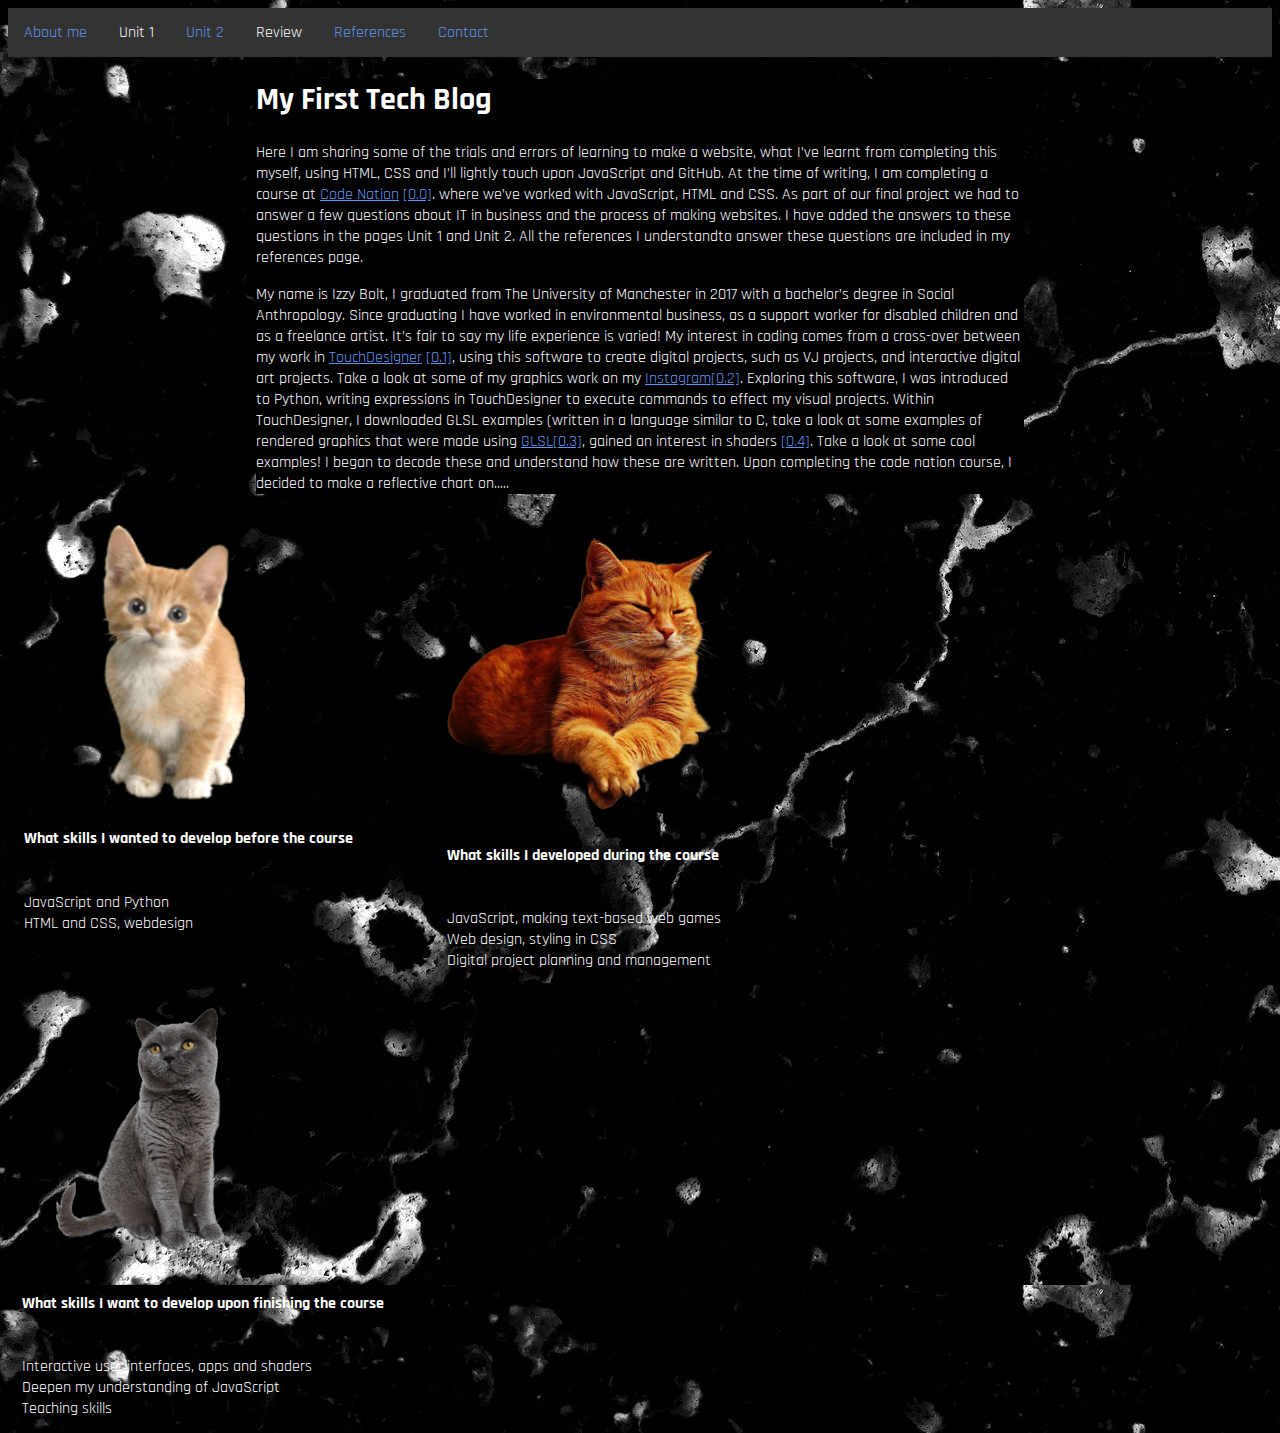
<file: index.html>
<!DOCTYPE html>
<html lang="en">
<head>
    <meta charset="UTF-8">
    <meta name="viewport" content="width=device-width, initial-scale=1.0">
    <title>My First Tech Blog</title> 
    <link rel ="stylesheet" href="izzyBlog.css">
    <link href="https://fonts.googleapis.com/css2?family=Rajdhani:wght@500&display=swap" rel="stylesheet">
</head>
<body>
    <!-- navigation -->
    <div class="navbar">
      <a href="index.html">About me</a>
      
      
      <div class="dropdown">
        <button class="dropbtn">Unit 1 
          <i class="fa fa-caret-down"></i>
        </button>
        <div class="dropdown-content">
          <a href="unit1outcome11.html">Outcome 1.1</a>
          <a href="unit1outcome12.html">Outcome 1.2</a>
          <a href="unit1outcome13.html">Outcome 1.3</a>
          <a href="unit1outcome14.html">Outcome 1.4</a>
          <a href="unit1outcome15.html">Outcome 1.5</a>
          <a href="unit1outcome16.html">Outcome 1.6</a>
          <a href="unit1outcome17.html">Outcome 1.7</a>
          
        </div>
      </div> 
      <a href="unit2outcome1.html">Unit 2</a>

      <div class="dropdown">
        <button class="dropbtn">Review
          <i class="fa fa-caret-down"></i>
        </button>
        <div class="dropdown-content">
          <a href="unit1outcome2.html">Outcome 2</a>
          <a href="unit1outcome3.html">Outcome 3</a>
        </div>
      </div> 
      <a href="references.html">References</a>
      <a href="contact.html">Contact</a>
      
    </div>
  </div>
 </div>
<div>
<div>

      <div class="row">
        <div class="colum">

          <div class = mainText>

            <h1>My First Tech Blog</h1>
            <p>
            Here I am sharing some of the trials and errors of learning to make a website,
          
             what I’ve learnt from completing this myself, using HTML, CSS and
             
             I’ll lightly touch upon JavaScript and GitHub.
             
             At the time of writing, I am completing a course at <a href="https://wearecodenation.com/"target="_blank">Code Nation</a>
              <a href="references.html"target="_blank">[0.0]</a>.
            
             where we’ve worked with JavaScript, HTML and CSS. As part of our final project we had
             to answer a few questions about IT in business and the process of making websites. I have added
             the answers to these questions in the pages Unit 1 and Unit 2. All the references I understandto answer
             these questions are included in my references page.
             </p>
        
        
             <p>
                My name is Izzy Bolt, I graduated from The University of Manchester in 2017 with a bachelor’s degree in Social Anthropology. 
              
                Since graduating I have worked in environmental business, as a support worker for disabled children and as a freelance artist. 
              
                It’s fair to say my life experience is varied! 
              
                My interest in coding comes from a cross-over between my work in 
                <a href="https://derivative.ca/"target="_blank">TouchDesigner</a> <a href="references.html"target="_blank">[0.1]</a>, using this software to create digital projects,
               
                such as VJ projects, and interactive digital art projects.
              
                Take a look at some of my graphics work on my <a href="https://www.instagram.com/boltizzy/"target="_blank">Instagram</a><a href="references.html"target="_blank">[0.2]</a>.
               
                Exploring this software, I was introduced to Python, writing expressions in TouchDesigner to execute commands to effect my visual projects. 
              
                Within TouchDesigner, I downloaded GLSL examples (written in a language similar to C, take a look at some examples of 
              
                rendered graphics that were made using <a href="http://glslsandbox.com/e#63830.0"target="_blank">GLSL</a><a href="references.html"target="_blank">[0.3]</a>, 
              
                gained an interest in shaders <a href="https://www.shadertoy.com/"target="_blank"> <a href="references.html"target="_blank">[0.4]</a>. Take a look at some cool examples</a>! I began to decode these and understand how these are written. 
              
                Upon completing the code nation course, I decided to make a reflective chart on.....
               
             </p>



        </div>
      </div>
      <div class="row">
        <!-- <img src="IMG_5930.JPG" alt="Me in Forest" style="width:50%"> -->
        <div class="column">
          <img src="kitten.png" alt="Cats" style="width:70%"><br><h4>What skills I wanted to develop before the course</h4>
          <br>JavaScript and Python
          <br>HTML and CSS, webdesign
        
        </div>
        </div>
        <!-- <img src="IMG_5930.JPG" alt="Me in Forest" style="width:50%"> -->
        <div class="column">
          <img src="gingerCat.png" alt="Cats" style="width:70%"><br><h4>What skills I developed during the course</h4>
          <br>JavaScript, making text-based web games
          <br>Web design, styling in CSS
          <br>Digital project planning and management
        </div>
        </div>
        <!-- <img src="IMG_5930.JPG" alt="Me in Forest" style="width:50%"> -->
        <div class="column">
          <img src="greyCat.png" alt="Cats" style="width:60%"><br><h4>What skills I want to develop upon finishing the course</h4>
          <br>Interactive user interfaces, apps and shaders
          <br>Deepen my understanding of JavaScript
          <br>Teaching skills
        </div>
        </div>
        <!-- <div class="centered">Centered</div> -->
        </div>
<!-- you can add comments like this!!!--> 
    
</body>
</html>
</file>
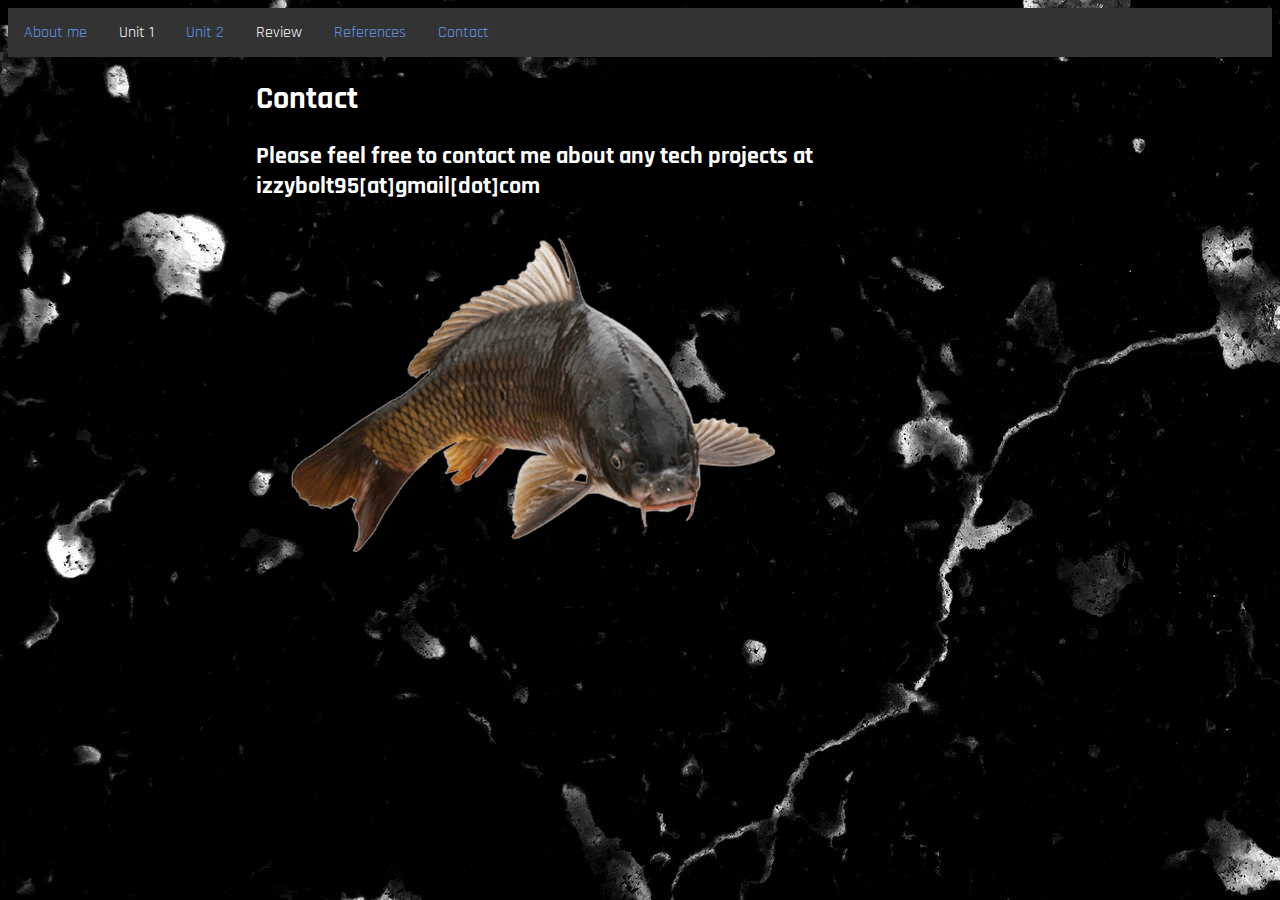
<file: contact.html>
<!DOCTYPE html>
<html lang="en">
<head>
    <meta charset="UTF-8">
    <meta name="viewport" content="width=device-width, initial-scale=1.0">
    <title>Contact</title>
    <link rel ="stylesheet" href="contact.css">
    <link href="https://fonts.googleapis.com/css2?family=Rajdhani:wght@500&display=swap" rel="stylesheet">
</head>
<body>
    <!-- navigation -->
    <div class="navbar">
      <a href="index.html">About me</a>
      
      
      <div class="dropdown">
        <button class="dropbtn">Unit 1 
          <i class="fa fa-caret-down"></i>
        </button>
        <div class="dropdown-content">
          <a href="unit1outcome11.html">Outcome 1.1</a>
          <a href="unit1outcome12.html">Outcome 1.2</a>
          <a href="unit1outcome13.html">Outcome 1.3</a>
          <a href="unit1outcome14.html">Outcome 1.4</a>
          <a href="unit1outcome15.html">Outcome 1.5</a>
          <a href="unit1outcome16.html">Outcome 1.6</a>
          <a href="unit1outcome17.html">Outcome 1.7</a>
          
        </div>
      </div> 
      <a href="unit2outcome1.html">Unit 2</a>

      <div class="dropdown">
        <button class="dropbtn">Review
          <i class="fa fa-caret-down"></i>
        </button>
        <div class="dropdown-content">
          <a href="unit1outcome2.html">Outcome 2</a>
          <a href="unit1outcome3.html">Outcome 3</a>
        </div>
      </div> 
      <a href="references.html">References</a>
      <a href="contact.html">Contact</a>
      
    </div>
  </div>
 </div>
      
      <div class= "contactText">
        <h1>Contact</h1>
        <p>
          <h2>Please feel free to contact me about any tech projects at izzybolt95[at]gmail[dot]com </h2>
        </p>
      </div>
      <div class = "carp"</div>
        <img src="common-carp-fish.png" alt="Cats" style="width:70%">
</body>
</html>
</file>
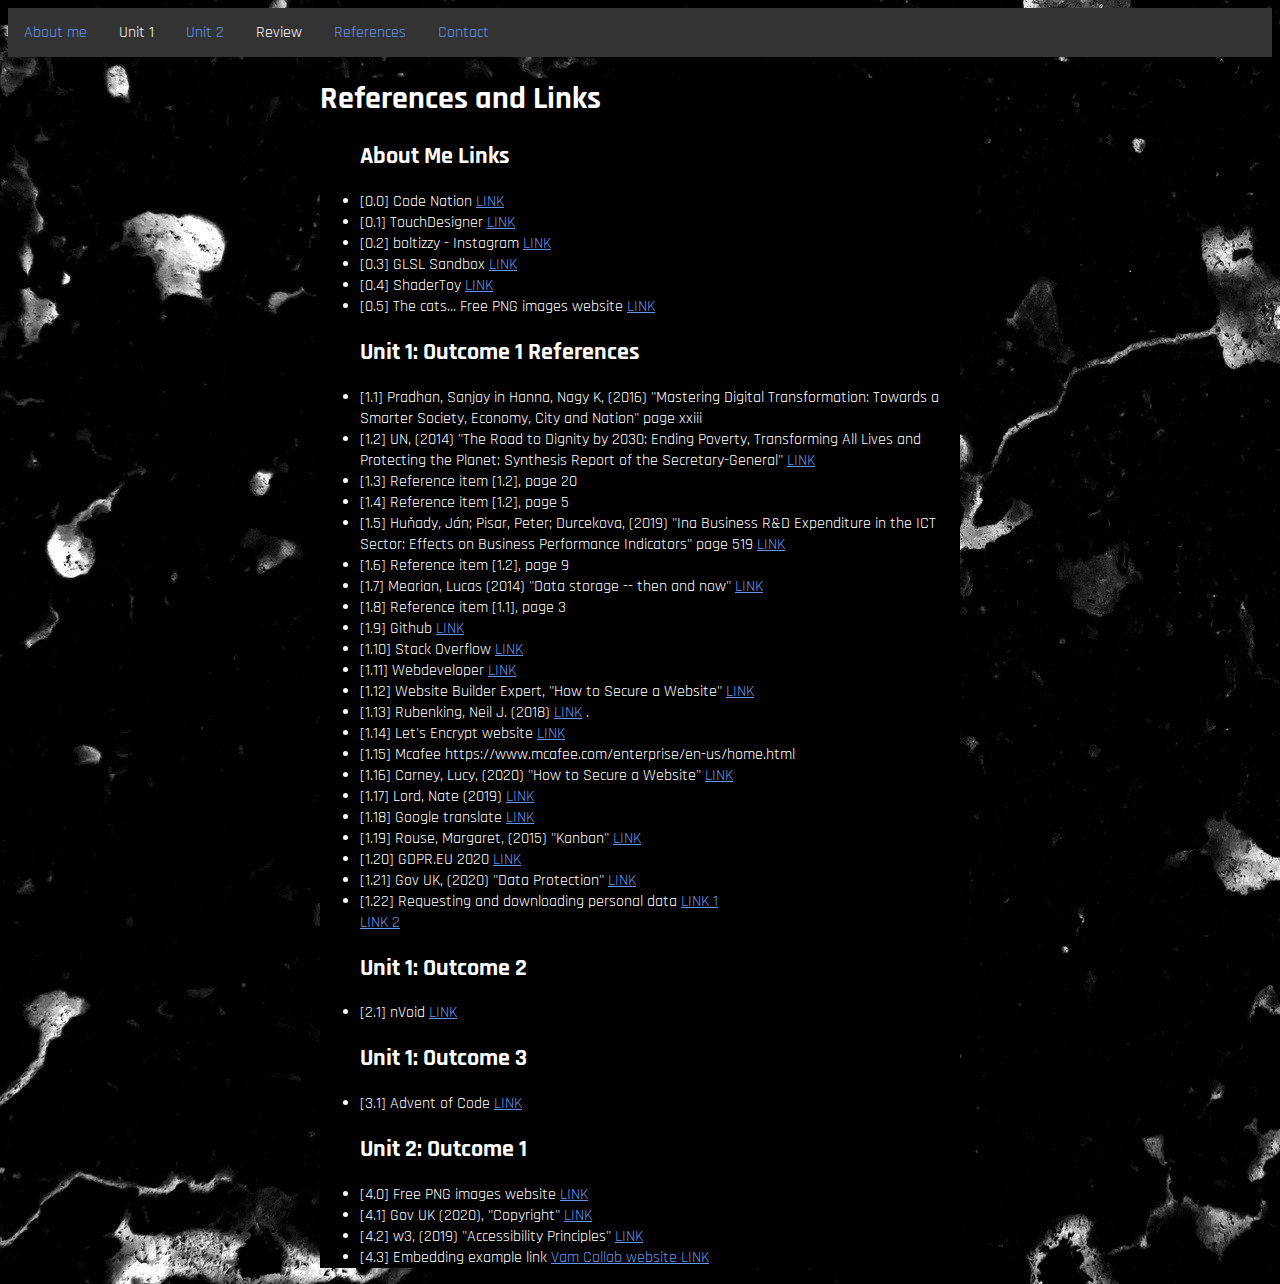
<file: references.html>
<!DOCTYPE html>
<html lang="en">
<head>
    <meta charset="UTF-8">
    <meta name="viewport" content="width=device-width, initial-scale=1.0">
    <title>References</title>
    <link rel ="stylesheet" href="reference.css">
    <link href="https://fonts.googleapis.com/css2?family=Rajdhani:wght@500&display=swap" rel="stylesheet">
</head>
<body>
    <!-- navigation -->
    <div class="navbar">
      <a href="index.html">About me</a>
      
      
      <div class="dropdown">
        <button class="dropbtn">Unit 1 
          <i class="fa fa-caret-down"></i>
        </button>
        <div class="dropdown-content">
          <a href="unit1outcome11.html">Outcome 1.1</a>
          <a href="unit1outcome12.html">Outcome 1.2</a>
          <a href="unit1outcome13.html">Outcome 1.3</a>
          <a href="unit1outcome14.html">Outcome 1.4</a>
          <a href="unit1outcome15.html">Outcome 1.5</a>
          <a href="unit1outcome16.html">Outcome 1.6</a>
          <a href="unit1outcome17.html">Outcome 1.7</a>
          
        </div>
      </div> 
      <a href="unit2outcome1.html">Unit 2</a>

      <div class="dropdown">
        <button class="dropbtn">Review
          <i class="fa fa-caret-down"></i>
        </button>
        <div class="dropdown-content">
          <a href="unit1outcome2.html">Outcome 2</a>
          <a href="unit1outcome3.html">Outcome 3</a>
        </div>
      </div> 
      <a href="references.html">References</a>
      <a href="contact.html">Contact</a>
      
    </div>
  </div>
 </div>
    <div class= "referenceText">
      <h1>References and Links</h1>
        <ul>
            <h2>About Me Links</h2>

                <li>[0.0] Code Nation <a href= "https://wearecodenation.com/">LINK</a></li>
                <li>[0.1] TouchDesigner <a href = "https://derivative.ca/">LINK</a></li>
                <li>[0.2] boltizzy - Instagram <a href ="https://www.instagram.com/boltizzy/">LINK</a></li></li>
                <li>[0.3] GLSL Sandbox <a href = "http://glslsandbox.com/e#63830.0">LINK</a></li>
                <li>[0.4] ShaderToy <a href = "https://www.shadertoy.com/">LINK</a></li>
                <li>[0.5] The cats... Free PNG images website <a href="http://freepngimages.com/">LINK</a> </li>
            

            <h2>Unit 1: Outcome 1 References</h2>
           <li>  [1.1] Pradhan, Sanjay in Hanna, Nagy K, (2016) "Mastering Digital Transformation: Towards a Smarter Society, Economy, City and Nation" page xxiii</li> 
           <li>[1.2] UN, (2014) "The Road to Dignity by 2030: Ending Poverty, Transforming All Lives and Protecting the Planet: Synthesis Report of the Secretary-General" 
               <a href="https://www.un.org/disabilities/documents/reports/SG_Synthesis_Report_Road_to_Dignity_by_2030.pdf" target="_blank">LINK</a></li>
            <li>[1.3] Reference item [1.2], page 20</li>
            <li>[1.4] Reference item [1.2], page 5</li>
            <li>[1.5] Huňady, Ján; Pisar, Peter; Durcekova, (2019) "Ina Business R&D Expenditure in the ICT Sector: Effects on Business Performance Indicators" page 519 <a href="https://www.econstor.eu/bitstream/10419/207714/1/58-ENT-2019-Hunady-et-al-519-530.pdf"target="_blank">LINK</a></li>
            <li>[1.6] Reference item [1.2], page 9</li>
            <li>[1.7] Mearian, Lucas (2014) "Data storage -- then and now" <a href="https://www.computerworld.com/article/2473980/data-storage-solutions-143723-storage-now-and-then.html#slide3)"target="_blank">LINK</a></li>
            <li>[1.8] Reference item [1.1], page 3</li>
            <li>[1.9] Github <a href="https://github.com">LINK</a></li>
            <li>[1.10] Stack Overflow <a href ="https://stackoverflow.com">LINK</a></li>
            <li>[1.11] Webdeveloper <a href ="https://www.webdeveloper.com">LINK</a></li>
            <li>[1.12] Website Builder Expert, "How to Secure a Website" <a href="https://www.websitebuilderexpert.com/building-websites/how-to-secure-a-website/">LINK</a></li>
            <li>[1.13] Rubenking, Neil J. (2018) <a href="https://uk.pcmag.com/antivirus/89795/the-best-malware-removal-and-protection-software-of-2019"target="_blank">LINK</a> . </li>
             <li>[1.14] Let's Encrypt website <a href= "https://letsencrypt.org/getting-started/">LINK</a></li>
            <li>[1.15] Mcafee  https://www.mcafee.com/enterprise/en-us/home.html </li>
             <li>[1.16] Carney, Lucy, (2020) "How to Secure a Website" <a href="https://www.websitebuilderexpert.com/building-websites/how-to-secure-a-website/"target="_blank">LINK</a></li>
            <li>[1.17] Lord, Nate (2019) <a href="https://digitalguardian.com/blog/what-data-encryption"target="_blank">LINK</a></li>  
             <li>[1.18] Google translate <a href="https://translate.google.com/?langpair=en%7Czh-TW#view=home&op=translate&sl=auto&tl=en&text=%E7%9C%8B%E6%9D%BF"target="_blank">LINK</a></li>
             <li>[1.19] Rouse, Margaret, (2015) "Kanban" <a href= "https://whatis.techtarget.com/definition/kanban"target="_blank">LINK</a></li>
            <li>[1.20] GDPR.EU 2020 <a href="https://gdpr.eu/what-is-gdpr/"target="_blank">LINK</a></li>
            <li>[1.21] Gov UK, (2020) "Data Protection" <a href="https://www.gov.uk/data-protection"target="_blank">LINK</a></li>
            <li>[1.22] Requesting and downloading personal data <a href="https://helpdeskgeek.com/how-to/how-to-download-your-personal-data-from-google/"target="_blank">LINK 1</a></li>  <a href="https://support.google.com/accounts/answer/3024190?hl=en"target="_blank">LINK 2</a>
            
            <h2>Unit 1: Outcome 2</h2>
          
            <li>[2.1] nVoid <a href="https://nvoid.com/"target="_blank">LINK</a></li>
          
            
            <h2>Unit 1: Outcome 3</h2>
       
           <li>[3.1] Advent of Code <a href="https://adventofcode.com/"target="_blank">LINK</a></li>
      
            <h2>Unit 2: Outcome 1</h2>
            <li>[4.0] Free PNG images website <a href="http://freepngimages.com/">LINK</a> </li>
            <li>[4.1] Gov UK (2020), "Copyright" <a href= https://www.gov.uk/copyright>LINK</a></li>
            <li>[4.2] w3, (2019) "Accessibility Principles" <a href= "https://www.w3.org/WAI/fundamentals/accessibility-principles/"target="_blank">LINK</a></li>
            <li>[4.3] Embedding example link <a href="https://www.vamcollab.com"tagert="_blank"> Vam Collab website LINK</a></li>
       </ul>
    
    </div>
</body>
</html>
</file>
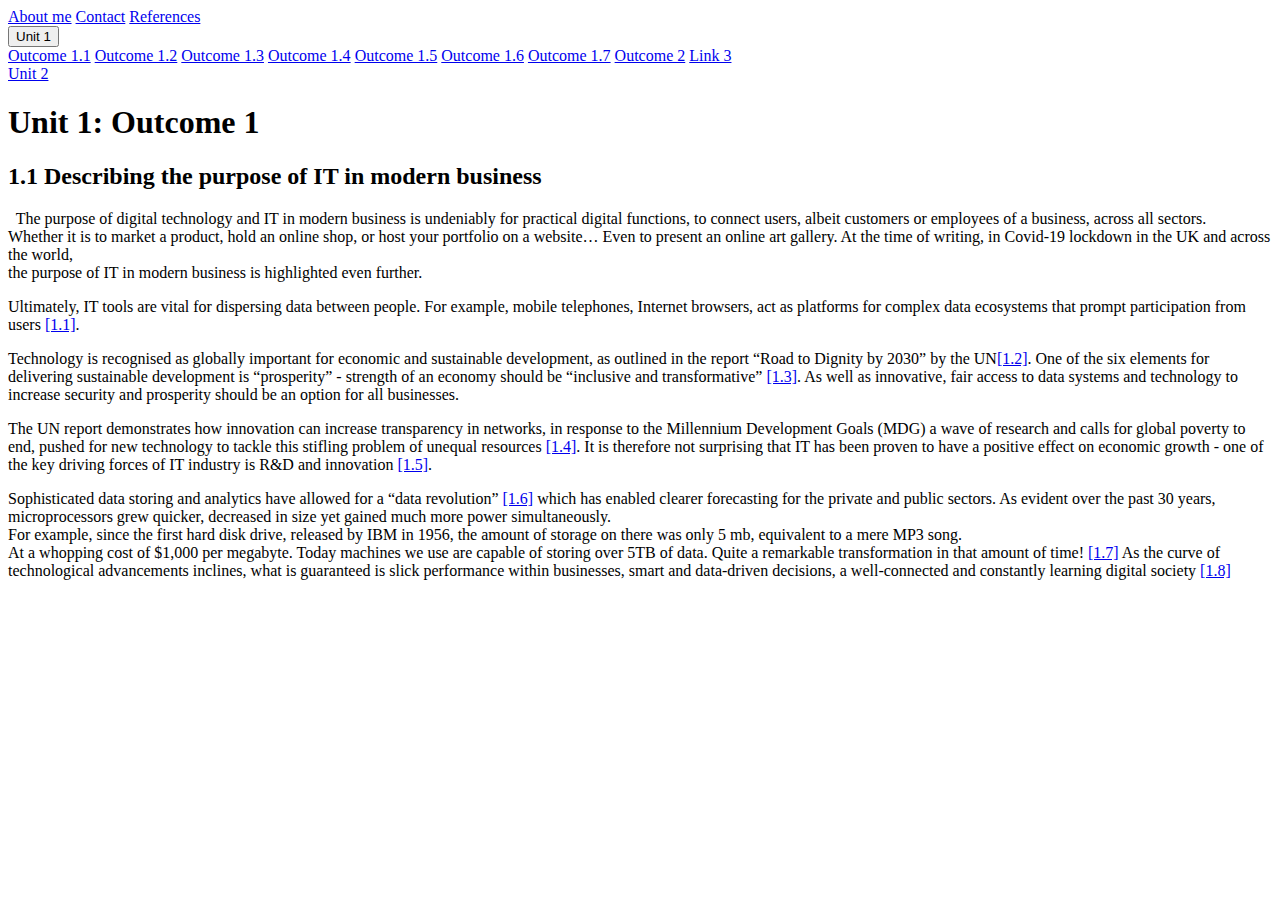
<file: unit1coutcome11.html>
<!DOCTYPE html>
<html lang="en">
<head>
    <meta charset="UTF-8">
    <meta name="viewport" content="width=device-width, initial-scale=1.0">
    <title>Document</title>
</head>
<body>
    <div class="navbar">
        <a href="izzyBlog.html">About me</a>
        <a href="contact.html">Contact</a>
        <a href="references.html">References</a>
        
        <div class="dropdown">
          <button class="dropbtn">Unit 1 
            <i class="fa fa-caret-down"></i>
          </button>
          <div class="dropdown-content">
            <a href="unit1outcome11.html">Outcome 1.1</a>
            <a href="unit1outcome12.html">Outcome 1.2</a>
            <a href="unit1outcome13.html">Outcome 1.3</a>
            <a href="unit1outcome14.html">Outcome 1.4</a>
            <a href="unit1outcome15.html">Outcome 1.5</a>
            <a href="unit1outcome16.html">Outcome 1.6</a>
            <a href="unit1outcome17.html">Outcome 1.7</a>
            <a href="unit1outcome2.html">Outcome 2</a>
            <a href="#">Link 3</a>
          </div>
        </div> 
        <a href="unit2outcome1.html">Unit 2</a>
      </div>
    </div>
    <div class="unit11Text">
    
   
        <h1>Unit 1: Outcome 1</h1> 
     
         <h2>1.1 Describing the purpose of IT in modern business</h2>
     
         <p>
              
 
             The purpose of digital technology and IT in modern business is undeniably for practical digital functions, to connect users, albeit customers or employees of a business, across all sectors. 
             <br>
             Whether it is to market a product, hold an online shop, or host your portfolio on a website… Even to present an online art gallery. At the time of writing, in Covid-19 lockdown in the UK and across the world, 
             <br>
             the purpose of IT in modern business is highlighted even further. 
         </p>
 
         <p>
             Ultimately, IT tools are vital for dispersing data between people. For example, mobile telephones, Internet browsers, act as platforms for complex data ecosystems that prompt participation from users 
             <a href="references.html"target="_blank">[1.1]</a>.
         </P>    
             Technology is recognised as globally important for economic and sustainable development, as outlined in the report “Road to Dignity by 2030” by the UN<a href="references.html"target="_blank">[1.2]</a>. One of the six elements 
             for delivering sustainable development is “prosperity” - strength of an economy should be “inclusive and transformative” <a href="references.html"target="_blank">[1.3]</a>. As well as innovative, fair access to data systems and technology to 
             increase security and prosperity should be an option for all businesses.
         <p>
              The UN report demonstrates how innovation can increase transparency in networks, in response to the Millennium Development Goals (MDG) a wave of research and calls for global poverty to end, 
              pushed for new technology to tackle this stifling problem of unequal resources <a href="references.html"target="_blank">[1.4]</a>.
              It is therefore not surprising that IT has been proven to have a positive effect on economic growth - one of the key driving forces of IT industry is R&D and innovation <a href="references.html"target="_blank">[1.5]</a>.
              
         </p>  
             
         <p>
             Sophisticated data storing and analytics have allowed for a “data revolution” <a href="references.html"target="_blank">[1.6]</a> which has enabled clearer forecasting for the private and public sectors. As evident over the past 30 years, microprocessors grew quicker, decreased in size yet gained much more power simultaneously.  
             <br>
             For example, since the first hard disk drive, released by IBM in 1956, the amount of storage on there was only 5 mb, equivalent to a mere MP3 song. 
             <br>
             At a whopping cost of $1,000 per megabyte. Today machines we use are capable of storing over 5TB of data. Quite a remarkable transformation in that amount of time! <a href="references.html"target="_blank">[1.7]</a>
             
             As the curve of technological advancements inclines, what is guaranteed is slick performance within businesses, smart and data-driven decisions, a well-connected and constantly learning digital society <a href="references.html"target="_blank">[1.8]</a>
             
         </p>
        </div>
</body>
</html>
</file>
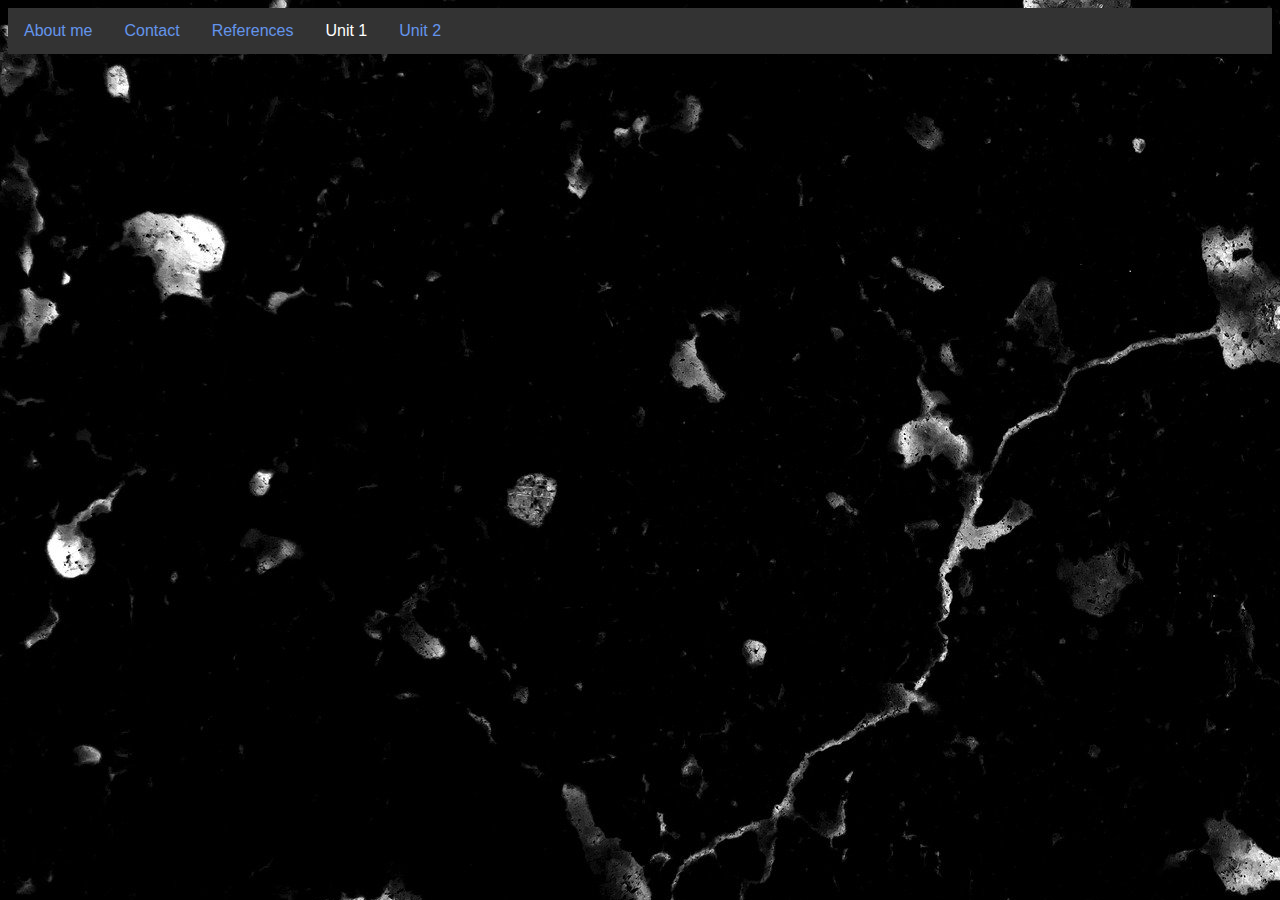
<file: unit1outcome1.html>
<!DOCTYPE html>
<html lang="en">
<head>
    <meta charset="UTF-8">
    <meta name="viewport" content="width=device-width, initial-scale=1.0">
    <title>Unit 1: Outcome 1</title>
    <link rel ="stylesheet" href="unit1outcome1.css">
    
    
</head>
<body>
    <div class="navbar">
        <a href="izzyBlog.html">About me</a>
        <a href="contact.html">Contact</a>
        <a href="references.html">References</a>
        
        <div class="dropdown">
          <button class="dropbtn">Unit 1 
            <i class="fa fa-caret-down"></i>
          </button>
          <div class="dropdown-content">
            <a href="unit1outcome11.html">Outcome 1.1</a>
            <a href="unit1outcome12.html">Outcome 1.2</a>
            <a href="unit1outcome13.html">Outcome 1.3</a>
            <a href="unit1outcome14.html">Outcome 1.4</a>
            <a href="unit1outcome15.html">Outcome 1.5</a>
            <a href="unit1outcome16.html">Outcome 1.6</a>
            <a href="unit1outcome17.html">Outcome 1.7</a>
            <a href="unit1outcome2.html">Outcome 2</a>
            <a href="#">Link 3</a>
          </div>
        </div> 
        <a href="unit2outcome1.html">Unit 2</a>
      </div>
    </div>
   
    
        
   
      
    
      
    
        </p>
   
       
    
   

</body>
</html>
</file>
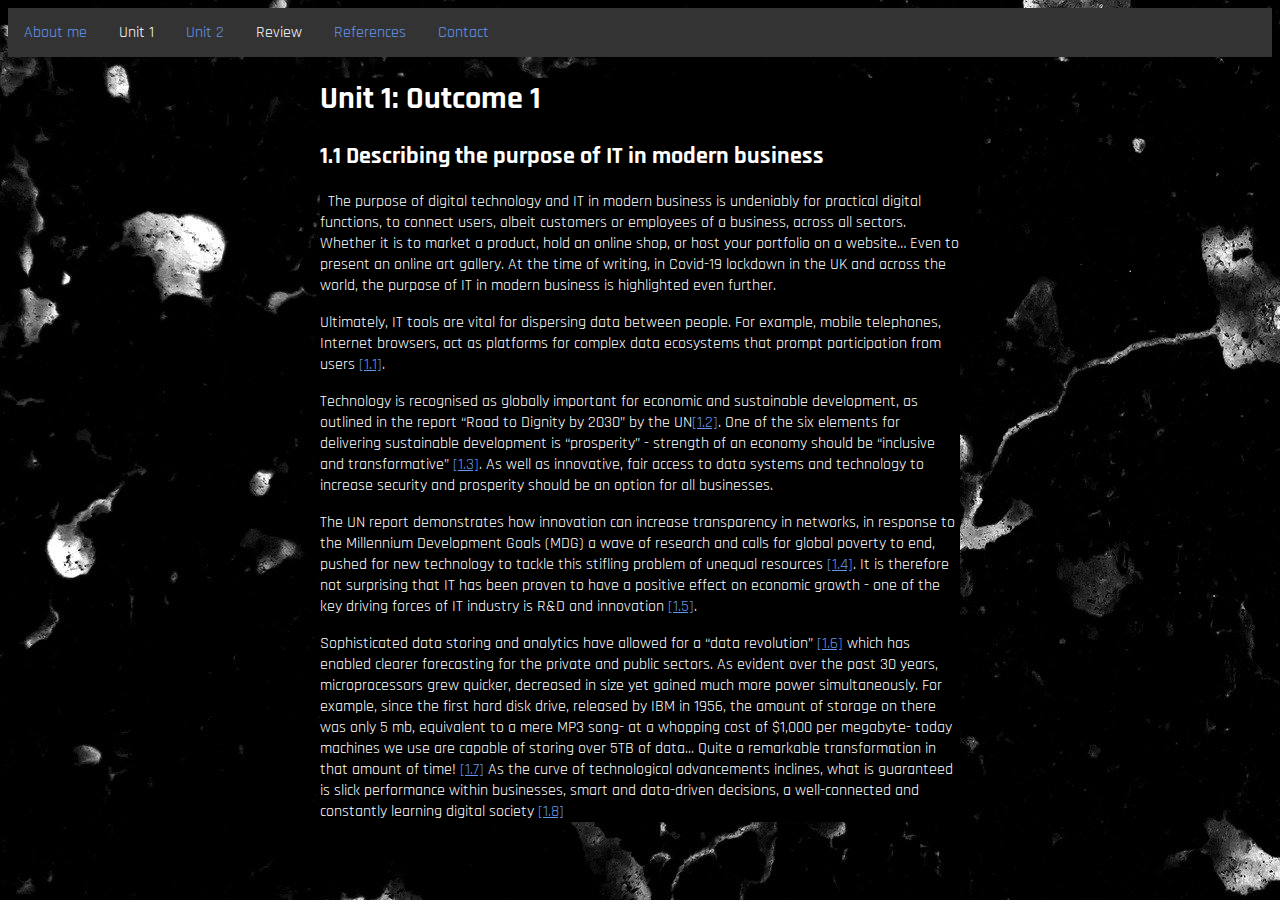
<file: unit1outcome11.html>
<!DOCTYPE html>
<html lang="en">
<head>
    <meta charset="UTF-8">
    <meta name="viewport" content="width=device-width, initial-scale=1.0">
    <title>Unit 1: Outcome 1.1</title>
    <link rel ="stylesheet" href="unit1outcome1.css">
    <link href="https://fonts.googleapis.com/css2?family=Rajdhani:wght@500&display=swap" rel="stylesheet">
</head>
<body>
    <!-- navigation -->
    <div class="navbar">
      <a href="index.html">About me</a>
      
      
      <div class="dropdown">
        <button class="dropbtn">Unit 1 
          <i class="fa fa-caret-down"></i>
        </button>
        <div class="dropdown-content">
          <a href="unit1outcome11.html">Outcome 1.1</a>
          <a href="unit1outcome12.html">Outcome 1.2</a>
          <a href="unit1outcome13.html">Outcome 1.3</a>
          <a href="unit1outcome14.html">Outcome 1.4</a>
          <a href="unit1outcome15.html">Outcome 1.5</a>
          <a href="unit1outcome16.html">Outcome 1.6</a>
          <a href="unit1outcome17.html">Outcome 1.7</a>
          
        </div>
      </div> 
      <a href="unit2outcome1.html">Unit 2</a>

      <div class="dropdown">
        <button class="dropbtn">Review
          <i class="fa fa-caret-down"></i>
        </button>
        <div class="dropdown-content">
          <a href="unit1outcome2.html">Outcome 2</a>
          <a href="unit1outcome3.html">Outcome 3</a>
        </div>
      </div> 
      <a href="references.html">References</a>
      <a href="contact.html">Contact</a>
      
    </div>
  </div>
 </div>
<div>
<div>
    <div class="unit11Text">
    
   
        <h1>Unit 1: Outcome 1</h1> 
     
         <h2>1.1 Describing the purpose of IT in modern business</h2>
     
         <p>
              
 
             The purpose of digital technology and IT in modern business is undeniably for practical digital functions, to connect users, albeit customers or employees of a business, across all sectors. 
             
             Whether it is to market a product, hold an online shop, or host your portfolio on a website… Even to present an online art gallery. At the time of writing, in Covid-19 lockdown in the UK and across the world, 
             
             the purpose of IT in modern business is highlighted even further. 
         </p>
 
         <p>
             Ultimately, IT tools are vital for dispersing data between people. For example, mobile telephones, Internet browsers, act as platforms for complex data ecosystems that prompt participation from users 
             <a href="references.html"target="_blank">[1.1]</a>.
         </P>    
             Technology is recognised as globally important for economic and sustainable development, as outlined in the report “Road to Dignity by 2030” by the UN<a href="references.html"target="_blank">[1.2]</a>. One of the six elements 
             for delivering sustainable development is “prosperity” - strength of an economy should be “inclusive and transformative” <a href="references.html"target="_blank">[1.3]</a>. As well as innovative, fair access to data systems and technology to 
             increase security and prosperity should be an option for all businesses.
         <p>
              The UN report demonstrates how innovation can increase transparency in networks, in response to the Millennium Development Goals (MDG) a wave of research and calls for global poverty to end, 
              pushed for new technology to tackle this stifling problem of unequal resources <a href="references.html"target="_blank">[1.4]</a>.
              It is therefore not surprising that IT has been proven to have a positive effect on economic growth - one of the key driving forces of IT industry is R&D and innovation <a href="references.html"target="_blank">[1.5]</a>.
              
         </p>  
             
         <p>
             Sophisticated data storing and analytics have allowed for a “data revolution” <a href="references.html"target="_blank">[1.6]</a> which has enabled clearer forecasting for the private and public sectors. As evident over the past 30 years, microprocessors grew quicker, decreased in size yet gained much more power simultaneously.  
            
             For example, since the first hard disk drive, released by IBM in 1956, the amount of storage on there was only 5 mb, equivalent to a mere MP3 song-
            
             at a whopping cost of $1,000 per megabyte- today machines we use are capable of storing over 5TB of data... Quite a remarkable transformation in that amount of time! <a href="references.html"target="_blank">[1.7]</a>
             
             As the curve of technological advancements inclines, what is guaranteed is slick performance within businesses, smart and data-driven decisions, a well-connected and constantly learning digital society <a href="references.html"target="_blank">[1.8]</a>
             
         </p>
        </div>
</body>
</html>
</file>
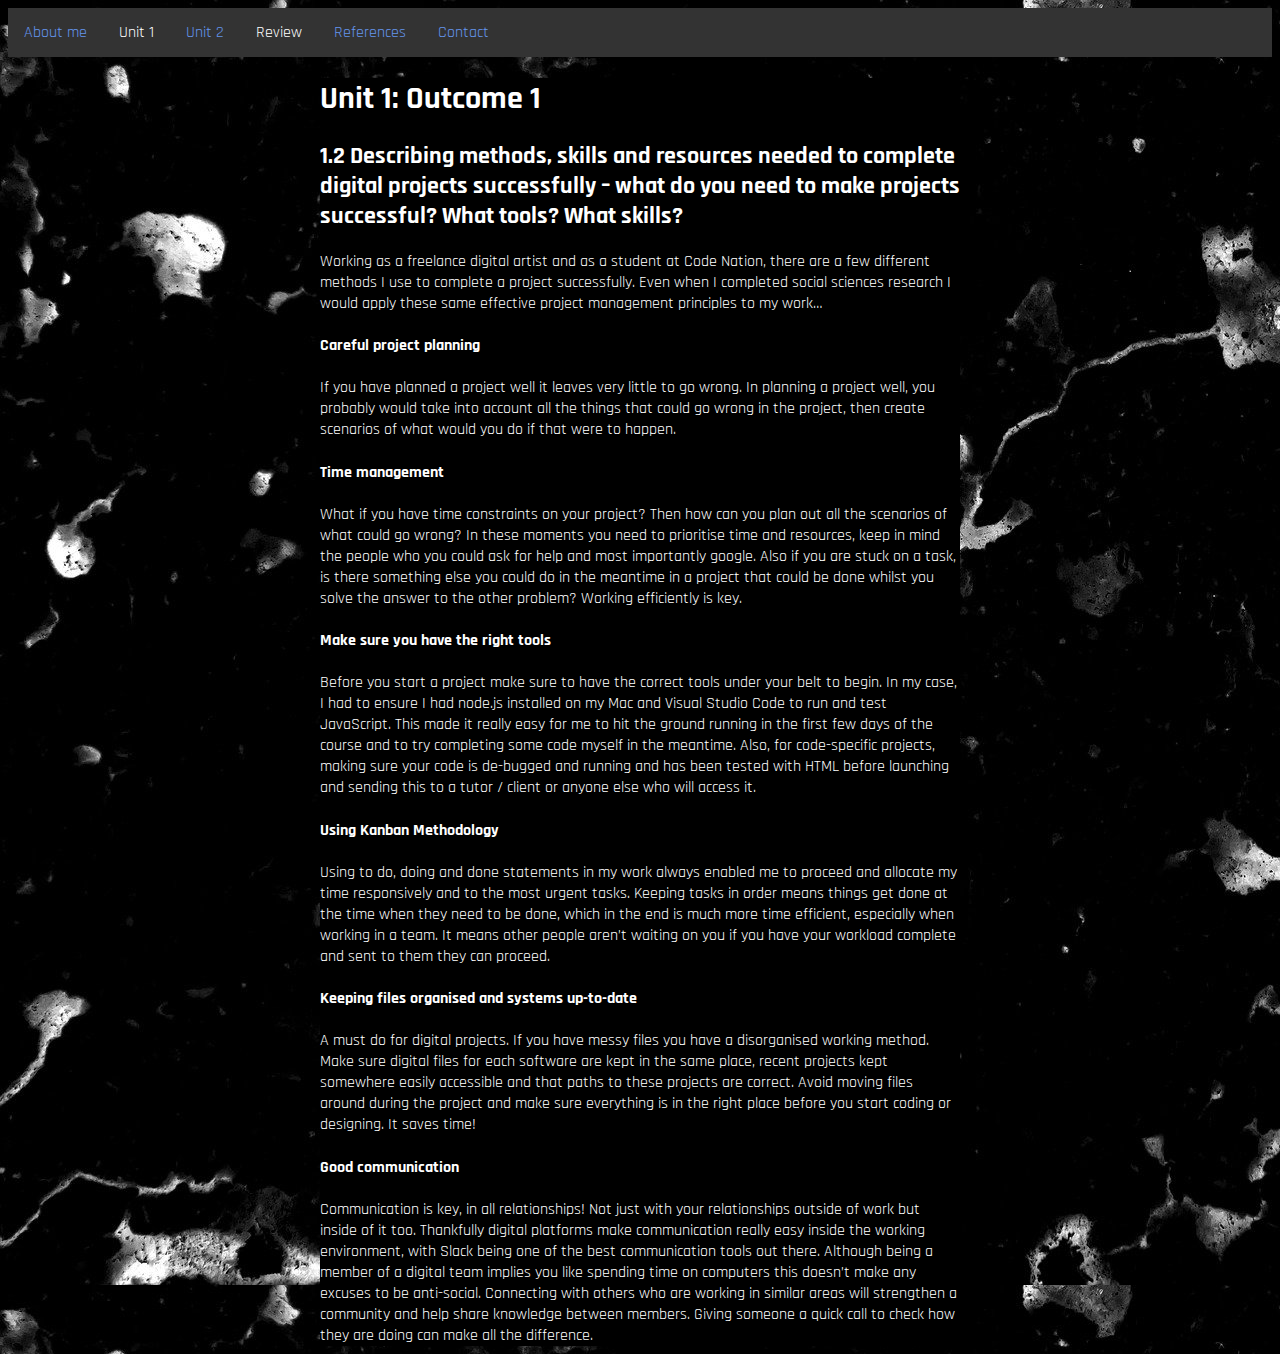
<file: unit1outcome12.html>
<!DOCTYPE html>
<html lang="en">
<head>
    <meta charset="UTF-8">
    <meta name="viewport" content="width=device-width, initial-scale=1.0">
    <title>Unit 1: Outcome 1</title>
    <link rel ="stylesheet" href="unit1outcome1.css">
    <link href="https://fonts.googleapis.com/css2?family=Rajdhani:wght@500&display=swap" rel="stylesheet">
    
    
</head>
<body>
    <!-- navigation -->
    <div class="navbar">
      <a href="index.html">About me</a>
      
      
      <div class="dropdown">
        <button class="dropbtn">Unit 1 
          <i class="fa fa-caret-down"></i>
        </button>
        <div class="dropdown-content">
          <a href="unit1outcome11.html">Outcome 1.1</a>
          <a href="unit1outcome12.html">Outcome 1.2</a>
          <a href="unit1outcome13.html">Outcome 1.3</a>
          <a href="unit1outcome14.html">Outcome 1.4</a>
          <a href="unit1outcome15.html">Outcome 1.5</a>
          <a href="unit1outcome16.html">Outcome 1.6</a>
          <a href="unit1outcome17.html">Outcome 1.7</a>
          
        </div>
      </div> 
      <a href="unit2outcome1.html">Unit 2</a>

      <div class="dropdown">
        <button class="dropbtn">Review
          <i class="fa fa-caret-down"></i>
        </button>
        <div class="dropdown-content">
          <a href="unit1outcome2.html">Outcome 2</a>
          <a href="unit1outcome3.html">Outcome 3</a>
        </div>
      </div> 
      <a href="references.html">References</a>
      <a href="contact.html">Contact</a>
      
    </div>
  </div>
 </div>
<div>
<div>
    <div class= "unit11Text">
      <h1>Unit 1: Outcome 1</h1> 
        <h2>1.2 Describing methods, skills and resources needed to complete digital projects successfully – what do you need to make projects successful? What tools? What skills? </h2>
        
        <p>
            Working as a freelance digital artist and as a student at Code Nation, 
        
            there are a few different methods I use to complete a project successfully. 
        
            Even when I completed social sciences research I would apply these same effective project management principles to my work…
            
            
                    <h4>Careful project planning </h4>
                    If you have planned a project well it leaves very little to go wrong. In planning a project well, 
                
                    you probably would take into account all the things that could go wrong in the project, 
                
                    then create scenarios of what would you do if that were to happen.
            
            
                   <h4>Time management</h4>
                    What if you have time constraints on your project? Then how can you plan out all the scenarios of what could go wrong? 
                    
                    In these moments you need to prioritise time and resources, keep in mind the people who you could ask for help and most importantly google. 
                    
                    Also if you are stuck on a task, is there something else you could do 
                
                    in the meantime in a project that could be done whilst you solve the answer to the other problem? Working efficiently is key.
            
            
                    <h4>Make sure you have the right tools</h4>
                    Before you start a project make sure to have the correct tools under your belt to begin. 
                
                    In my case, I had to ensure I had node.js installed on my Mac and Visual Studio Code to run and test JavaScript. 
                
                    This made it really easy for me to hit the ground running in the first few days of the course and to try completing some code myself in the meantime. 
                
                    Also, for code-specific projects, making sure your code is de-bugged and running and has been tested with HTML before 
                
                    launching and sending this to a tutor / client or anyone else who will access it. 
            
            
                    <h4>Using Kanban Methodology</h4>
                    Using to do, doing and done statements in my work always enabled me to proceed and allocate my time responsively and to the most urgent tasks. 
                
                    Keeping tasks in order means things get done at the time when they need to be done, which in the end is much more time efficient, 
                
                    especially when working in a team. It means other people aren’t waiting on you if you have your workload complete and sent to them they can proceed.
            
            
                    <h4>Keeping files organised and systems up-to-date</h4>
                    A must do for digital projects. If you have messy files you have a disorganised working method. 
                
                    Make sure digital files for each software are kept in the same place, recent projects kept somewhere easily accessible 
                
                    and that paths to these projects are correct. Avoid moving files around during the project and make sure everything is in the right place 
                
                    before you start coding or designing. It saves time!
            
            
                    <h4>Good communication</h4>
                    Communication is key, in all relationships! Not just with your relationships outside of work but inside of it too. 
                
                    Thankfully digital platforms make communication really easy inside the working environment, with Slack being one of the best communication tools out there.
                 
                    Although being a member of a digital team implies you like spending time on computers this doesn’t make any excuses to be anti-social. 
                
                    Connecting with others who are working in similar areas will strengthen a community and help share knowledge between members. 
                
                    Giving someone a quick call to check how they are doing can make all the difference. 
    </div>
    </body>
</file>
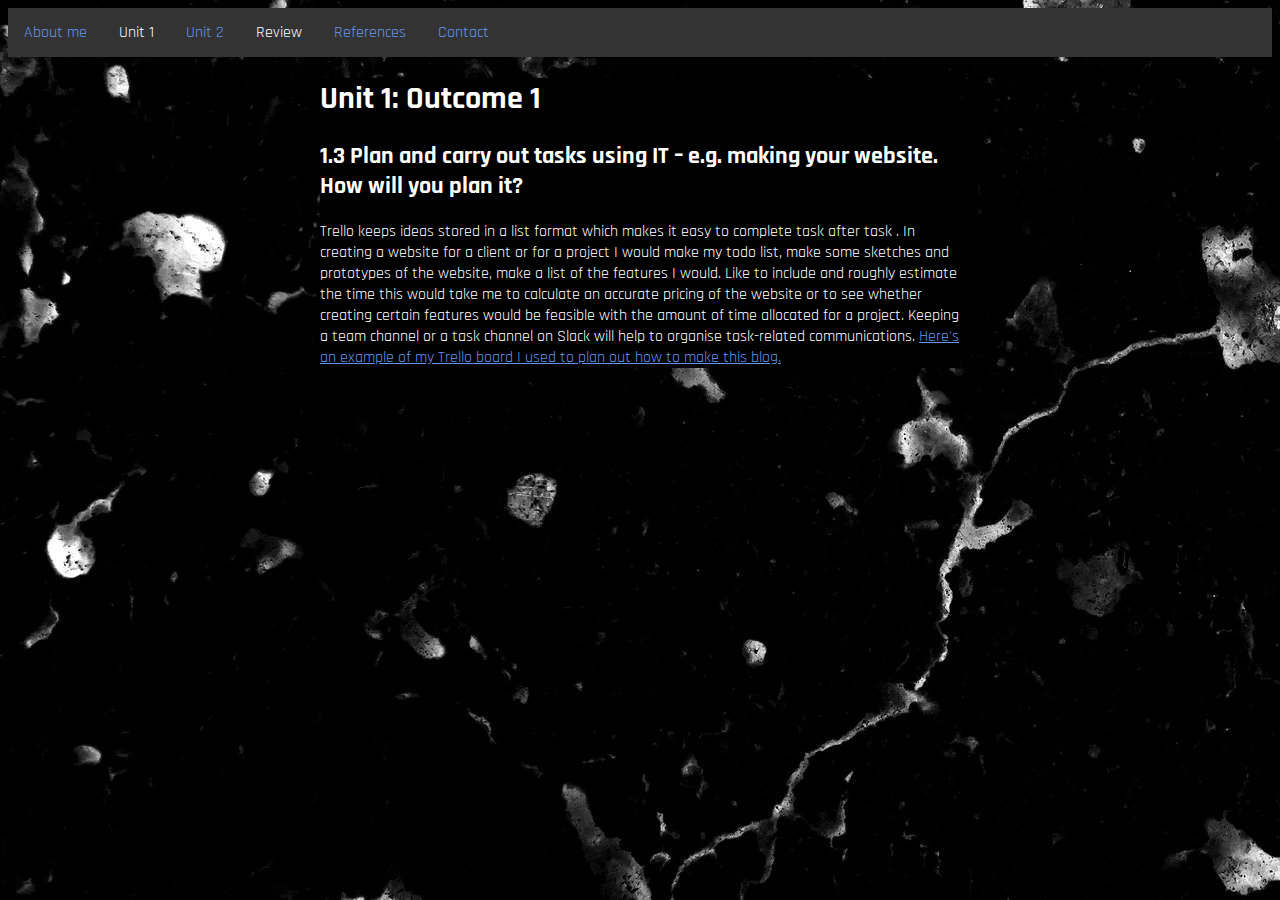
<file: unit1outcome13.html>
<!DOCTYPE html>
<html lang="en">
<head>
    <meta charset="UTF-8">
    <meta name="viewport" content="width=device-width, initial-scale=1.0">
    <title>Unit 1: Outcome 1</title>
    <link rel ="stylesheet" href="unit1outcome1.css">
    <link href="https://fonts.googleapis.com/css2?family=Rajdhani:wght@500&display=swap" rel="stylesheet">
    
    
</head>
<body>
    <!-- navigation -->
    <div class="navbar">
      <a href="index.html">About me</a>
      
      
      <div class="dropdown">
        <button class="dropbtn">Unit 1 
          <i class="fa fa-caret-down"></i>
        </button>
        <div class="dropdown-content">
          <a href="unit1outcome11.html">Outcome 1.1</a>
          <a href="unit1outcome12.html">Outcome 1.2</a>
          <a href="unit1outcome13.html">Outcome 1.3</a>
          <a href="unit1outcome14.html">Outcome 1.4</a>
          <a href="unit1outcome15.html">Outcome 1.5</a>
          <a href="unit1outcome16.html">Outcome 1.6</a>
          <a href="unit1outcome17.html">Outcome 1.7</a>
          
        </div>
      </div> 
      <a href="unit2outcome1.html">Unit 2</a>

      <div class="dropdown">
        <button class="dropbtn">Review
          <i class="fa fa-caret-down"></i>
        </button>
        <div class="dropdown-content">
          <a href="unit1outcome2.html">Outcome 2</a>
          <a href="unit1outcome3.html">Outcome 3</a>
        </div>
      </div> 
      <a href="references.html">References</a>
      <a href="contact.html">Contact</a>
      
    </div>
  </div>
 </div>
<div>
<div>
    <div class="unit11Text">
      <h1>Unit 1: Outcome 1</h1> 
        <h2>1.3 Plan and carry out tasks using IT – e.g. making your website. How will you plan it? </h2>
        <p>
            Trello keeps ideas stored in a list format which makes it easy to complete task after task . 
        
            In creating a website for a client or for a project I would make my todo list, 
        
            make some sketches and prototypes of the website, make a list of the features I would.
         
            Like to include and roughly estimate the time this would take me to calculate an accurate pricing of the website 
        
            or to see whether creating certain features would be feasible with the amount of time allocated for a project.
         
            Keeping a team channel or a task channel on Slack will help to organise task-related communications. 
        
            <a href="https://trello.com/b/rmk0w97v/website-project-code-nation"target="_blank">Here's an example of my Trello board I used to plan out how to make this blog.</a>
 
        </p>
    </div>
</body>
</file>
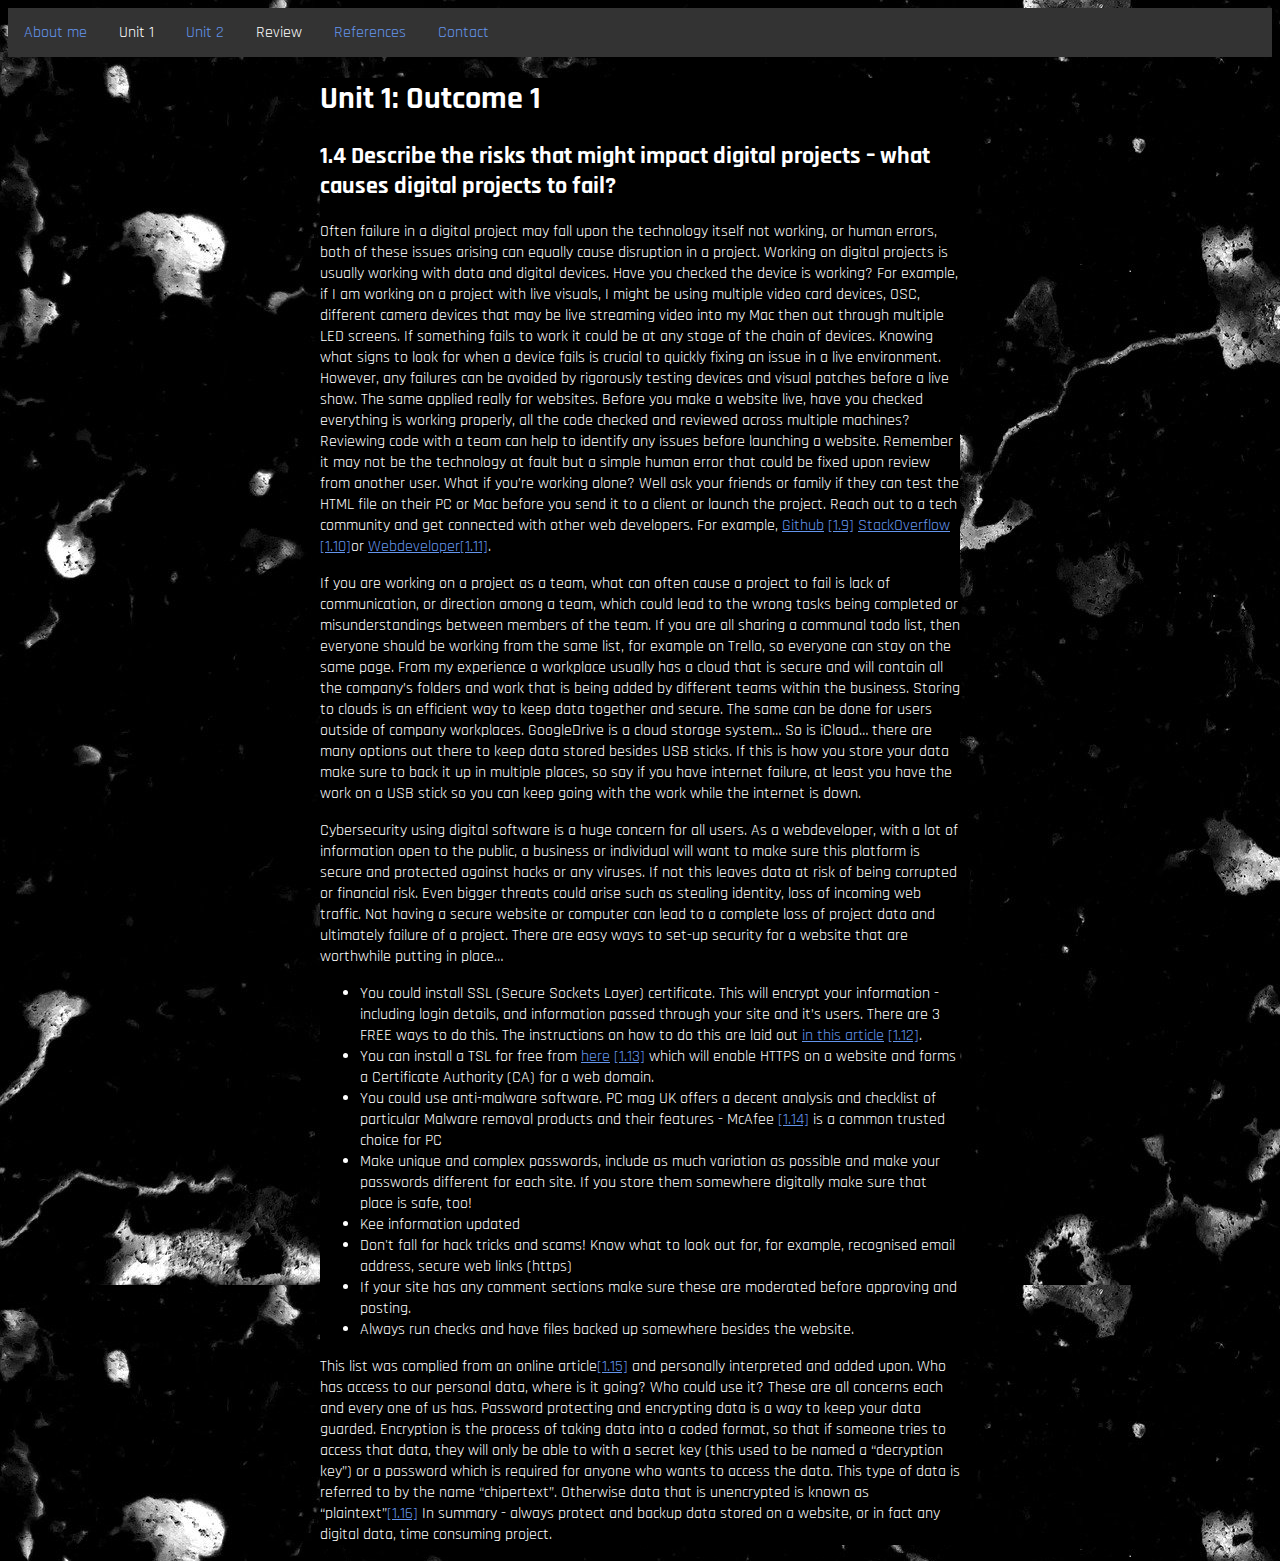
<file: unit1outcome14.html>
<!DOCTYPE html>
<html lang="en">
<head>
    <meta charset="UTF-8">
    <meta name="viewport" content="width=device-width, initial-scale=1.0">
    <title>Unit 1: Outcome 1</title>
    <link rel ="stylesheet" href="unit1outcome1.css">
    <link href="https://fonts.googleapis.com/css2?family=Rajdhani:wght@500&display=swap" rel="stylesheet">
    
    
</head>
<body>
    <!-- navigation -->
    <div class="navbar">
      <a href="index.html">About me</a>
      
      
      <div class="dropdown">
        <button class="dropbtn">Unit 1 
          <i class="fa fa-caret-down"></i>
        </button>
        <div class="dropdown-content">
          <a href="unit1outcome11.html">Outcome 1.1</a>
          <a href="unit1outcome12.html">Outcome 1.2</a>
          <a href="unit1outcome13.html">Outcome 1.3</a>
          <a href="unit1outcome14.html">Outcome 1.4</a>
          <a href="unit1outcome15.html">Outcome 1.5</a>
          <a href="unit1outcome16.html">Outcome 1.6</a>
          <a href="unit1outcome17.html">Outcome 1.7</a>
          
        </div>
      </div> 
      <a href="unit2outcome1.html">Unit 2</a>

      <div class="dropdown">
        <button class="dropbtn">Review
          <i class="fa fa-caret-down"></i>
        </button>
        <div class="dropdown-content">
          <a href="unit1outcome2.html">Outcome 2</a>
          <a href="unit1outcome3.html">Outcome 3</a>
        </div>
      </div> 
      <a href="references.html">References</a>
      <a href="contact.html">Contact</a>
      
    </div>
  </div>
 </div>
<div>

    <div class="unit11Text">
      <h1>Unit 1: Outcome 1</h1> 
        <h2>1.4 Describe the risks that might impact digital projects – what causes digital projects to fail?</h2> 
        <p>
            Often failure in a digital project may fall upon the technology itself not working, or human errors,
             
            both of these issues arising can equally cause disruption in a project. 
            
            
             Working on digital projects is usually working with data and digital devices. 
             
             Have you checked the device is working? 
             
             For example, if I am working on a project with live visuals, I might be using multiple video card devices, OSC, 
             
             different camera devices that may be live streaming video into my Mac then out through multiple LED screens. 
             
             If something fails to work it could be at any stage of the chain of devices. 
             
             Knowing what signs to look for when a device fails is crucial to quickly fixing an issue in a live environment. 
             
             However, any failures can be avoided by rigorously testing devices and visual patches before a live show. 
            
            
            The same applied really for websites. Before you make a website live, have you checked everything is working properly, 
            
            all the code checked and reviewed across multiple machines? 
            
            Reviewing code with a team can help to identify any issues before launching a website. 
            
            Remember it may not be the technology at fault but a simple human error that could be fixed upon review from another user. 
            
            

            What if you’re working alone? Well ask your friends or family if they can test the HTML file on their PC or Mac before you send it to a client
             
            or launch the project. Reach out to a tech community and get connected with other web developers. 
            
            For example, <a href="https://github.com/"target="_blank">Github</a> <a href="references"target="_blank">[1.9]</a>
            <a href="https://stackoverflow.com/"target="_blank">StackOverflow</a> <a href="references"target="_blank">[1.10]</a>or 
            <a href = "https://www.webdeveloper.com/"target="_blank">Webdeveloper</a><a href="references"target="_blank">[1.11]</a>.
            
            
        </p>
        <p>
            If you are working on a project as a team, what can often cause a project to fail is lack of communication, 
            
            or direction among a team, which could lead to the wrong tasks being completed or misunderstandings between members of the team. 
            
            If you are all sharing a communal todo list, then everyone should be working from the same list, for example on Trello, so everyone can stay on the same page. 
            
            
            From my experience a workplace usually has a cloud that is secure and will contain all the company’s folders and work 
            
            that is being added by different teams within the business. Storing to clouds is an efficient way to keep data together and secure. 
            
            The same can be done for users outside of company workplaces. GoogleDrive is a cloud storage system… So is iCloud… 
            
            there are many options out there to keep data stored besides USB sticks. 
            
            If this is how you store your data make sure to back it up in multiple places, so say if you have internet failure, 
            
            at least you have the work on a USB stick so you can keep going with the work while the internet is down. 

          </p>
          <p>
            
            Cybersecurity using digital software is a huge concern for all users. As a webdeveloper, with a lot of information open to the public,
            
             a business or individual will want to make sure this platform is secure and protected against hacks or any viruses. 
             
             If not this leaves data at risk of being corrupted or financial risk. 
             
             Even bigger threats could arise such as stealing identity, loss of incoming web traffic. 
             
             Not having a secure website or computer can lead to a complete loss of project data and ultimately failure of a project.
              
             There are easy ways to set-up security for a website that are worthwhile putting in place…
             
             
             <ul>
            <li>You could install SSL (Secure Sockets Layer) certificate. This will encrypt your information - including login details, 
                
                and information passed through your site and it’s users. There are 3 FREE ways to do this. The instructions on how to do this are laid
                 
                out <a href = "https://www.websitebuilderexpert.com/building-websites/how-to-secure-a-website/"target="_blank">in this article</a> <a href="references.html"target="_blank">[1.12]</a>.
            <li>You can install a TSL for free from <a href = "https://letsencrypt.org/getting-started/"target="_blank">here</a> <a href="references.html"target="_blank">[1.13]</a> which will enable HTTPS on a website
                
                 and forms a Certificate Authority (CA) for a web domain.
                 
            <li>You could use anti-malware software. PC mag UK offers a decent analysis and checklist of particular Malware removal
                 
                products and their features  - McAfee <a href= "references.html"target="_blank">[1.14]</a> is a common trusted choice for PC
            <li>Make unique and complex passwords, include as much variation as possible and make your passwords different for each site.
                
                If you store them somewhere digitally make sure that place is safe, too!
            </li>      
            <li>Kee information updated</li>
            <li>Don't fall for hack tricks and scams! Know what to look out for, for example, recognised email address, secure web links (https)</li>
            <li>If your site has any comment sections make sure these are moderated before approving and posting.</li>
            <li>Always run checks and have files backed up somewhere besides the website. </li>
            </ul>
            This list was complied from an online article<a href= "references.html"target="_blank">[1.15]</a> and personally interpreted and added upon. 

            Who has access to our personal data, where is it going? Who could use it? 
            
            These are all concerns each and every one of us has. Password protecting and encrypting data is a way to keep your data guarded.
            
             Encryption is the process of taking data into a coded format, so that if someone tries to access that data, 
             
             they will only be able to with a secret key (this used to be named a “decryption key”) or a password which is required for 
             
             anyone who wants to access the data. This type of data is referred to by the name “chipertext”. 
             
             Otherwise data that is unencrypted is known as “plaintext”<a href= "references.html"target="_blank">[1.16]</a>

            In summary - always protect and backup data stored on a website, or in fact any digital data, time consuming project.
            </p>
    
    </div>
    </body>
</file>
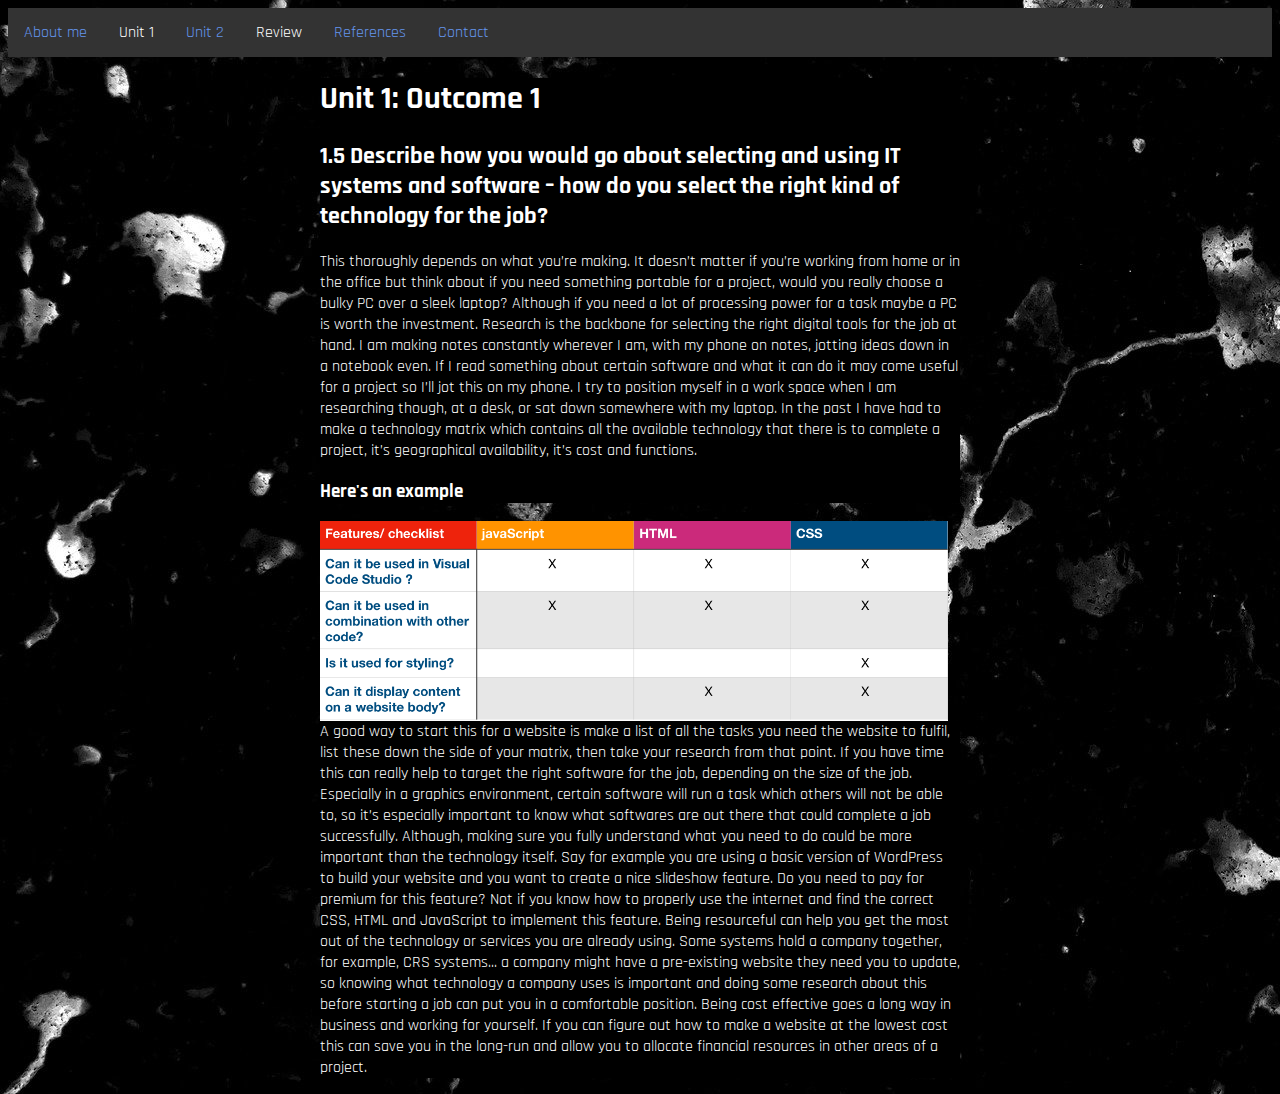
<file: unit1outcome15.html>
<!DOCTYPE html>
<html lang="en">
<head>
    <meta charset="UTF-8">
    <meta name="viewport" content="width=device-width, initial-scale=1.0">
    <title>Unit 1: Outcome 1</title>
    <link rel ="stylesheet" href="unit1outcome1.css">
    <link href="https://fonts.googleapis.com/css2?family=Rajdhani:wght@500&display=swap" rel="stylesheet">
    
    
</head>
<body>
    <!-- navigation -->
    <div class="navbar">
      <a href="index.html">About me</a>
      
      
      <div class="dropdown">
        <button class="dropbtn">Unit 1 
          <i class="fa fa-caret-down"></i>
        </button>
        <div class="dropdown-content">
          <a href="unit1outcome11.html">Outcome 1.1</a>
          <a href="unit1outcome12.html">Outcome 1.2</a>
          <a href="unit1outcome13.html">Outcome 1.3</a>
          <a href="unit1outcome14.html">Outcome 1.4</a>
          <a href="unit1outcome15.html">Outcome 1.5</a>
          <a href="unit1outcome16.html">Outcome 1.6</a>
          <a href="unit1outcome17.html">Outcome 1.7</a>
          
        </div>
      </div> 
      <a href="unit2outcome1.html">Unit 2</a>

      <div class="dropdown">
        <button class="dropbtn">Review
          <i class="fa fa-caret-down"></i>
        </button>
        <div class="dropdown-content">
          <a href="unit1outcome2.html">Outcome 2</a>
          <a href="unit1outcome3.html">Outcome 3</a>
        </div>
      </div> 
      <a href="references.html">References</a>
      <a href="contact.html">Contact</a>
      
    </div>
  </div>
 </div>
<div>
    <div class ="unit11Text">
      <h1>Unit 1: Outcome 1</h1> 
        <h2>1.5 Describe how you would go about selecting and using IT systems and software – how do you select the right kind of technology for the job? 
        </h2>
        <p>
            This thoroughly depends on what you’re making. 
            It doesn’t matter if you’re working from home or in the office but think about if you need something portable for a project,
             
            would you really choose a bulky PC over a sleek laptop? 
            
            Although if you need a lot of processing power for a task maybe a PC is worth the investment.
            
            

            Research is the backbone for selecting the right digital tools for the job at hand. 
            
            I am making notes constantly wherever I am, with my phone on notes, jotting ideas down in a notebook even.
            
             If I read something about certain software and what it can do it may come useful for a project so I’ll jot this on my phone.
              
             I try to position myself in a work space when I am researching though, at a desk, or sat down somewhere with my laptop. 
             
             
            
             In the past I have had to make a technology matrix which contains all the available technology that there is to complete a project, 
             
             it’s geographical availability, it’s cost and functions.
             
             <h3> Here's an example</h3>
            
        </div>
        
            <div class="imageCenter">
                <!-- <img src="exampleMatrix.png" style="width:100%"> -->
                <div class="image-container">
                  
                </div>
            </div>
          
            
            <!-- <img scr= "exampleMatrix.png" class="exampleMatrix" alt="example"></div> -->
            <!-- <img scr class ="exampleMatrix"> -->
       
        
       
        <!-- <img src class="exampleMatrix"> -->
        
        <div class= "unit11Text2">

             
             A good way to start this for a website is make a list of all the tasks you need the website to fulfil, 
             
             list these down the side of your matrix, then take your research from that point. 
             
             If you have time this can really help to target the right software for the job, depending on the size of the job.
            
            
            Especially in a graphics environment, certain software will run a task which others will not be able to,
             
            so it’s especially important to know what softwares are out there that could complete a job successfully. 
            
            Although, making sure you fully understand what you need to do could be more important than the technology itself. 
            
            Say for example you are using a basic version of WordPress to build your website and you want to create a nice slideshow feature. 
            
            Do you need to pay for premium for this feature? 
            
            Not if you know how to properly use the internet and find the correct CSS, HTML and JavaScript to implement this feature. 
            
            Being resourceful can help you get the most out of the technology or services you are already using. 
            
            
            Some systems hold a company together, for example, CRS systems...
            
            a company might have a pre-existing website they need you to update, 
            
            so knowing what technology a company uses is important and doing some research about 
            
            this before starting a job can put you in a comfortable position. 
            
            
            Being cost effective goes a long way in business and working for yourself. 
            
            If you can figure out how to make a website at the lowest cost this can save you 
            
            in the long-run and allow you to allocate financial resources in other areas of a project.   
        </p>
            </div>
    
</body>
</file>
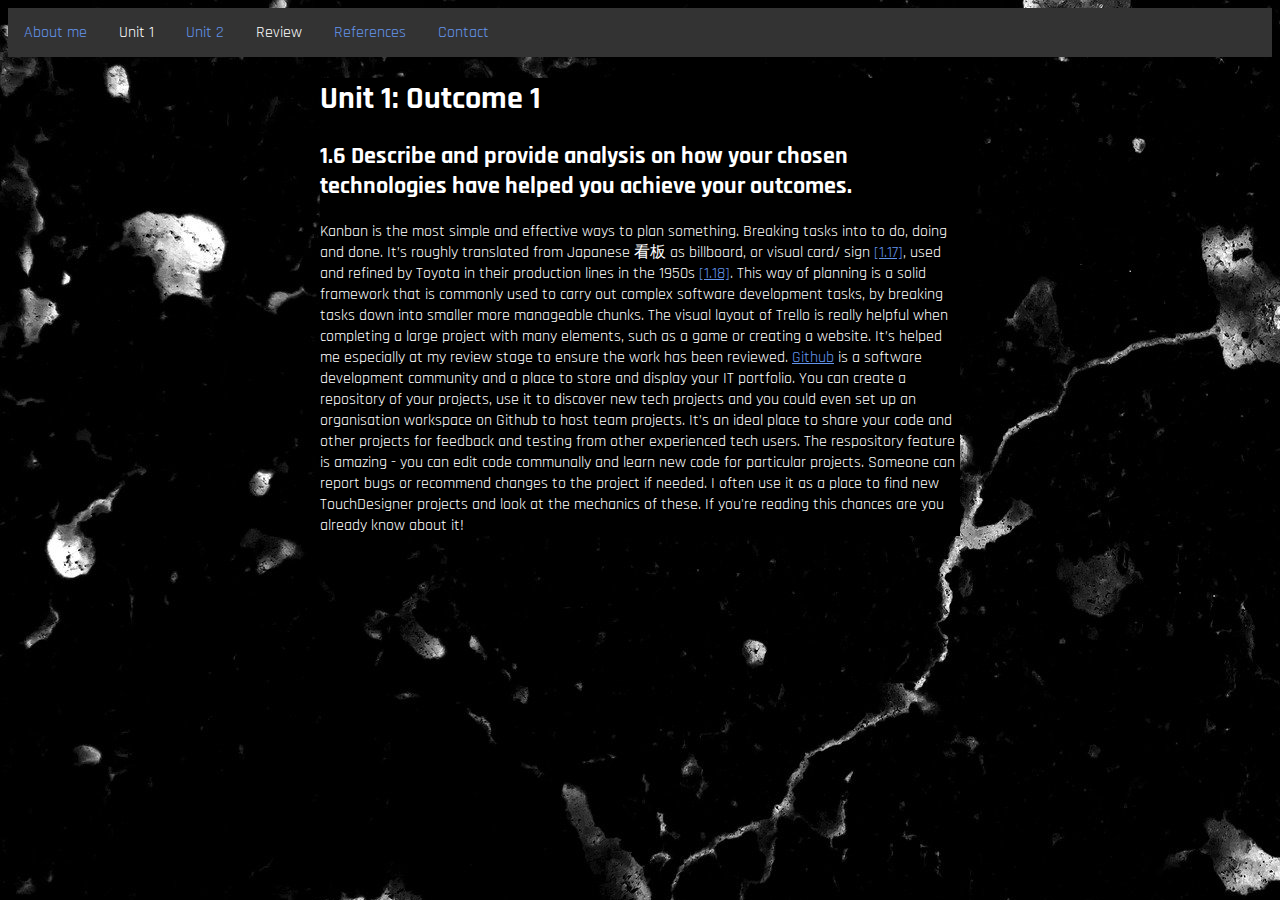
<file: unit1outcome16.html>
<!DOCTYPE html>
<html lang="en">
<head>
    <meta charset="UTF-8">
    <meta name="viewport" content="width=device-width, initial-scale=1.0">
    <title>Unit 1: Outcome 1</title>
    <link rel ="stylesheet" href="unit1outcome1.css">
    <link href="https://fonts.googleapis.com/css2?family=Rajdhani:wght@500&display=swap" rel="stylesheet">
    
    
</head>
<body>
    <!-- navigation -->
    <div class="navbar">
      <a href="index.html">About me</a>
      
      
      <div class="dropdown">
        <button class="dropbtn">Unit 1 
          <i class="fa fa-caret-down"></i>
        </button>
        <div class="dropdown-content">
          <a href="unit1outcome11.html">Outcome 1.1</a>
          <a href="unit1outcome12.html">Outcome 1.2</a>
          <a href="unit1outcome13.html">Outcome 1.3</a>
          <a href="unit1outcome14.html">Outcome 1.4</a>
          <a href="unit1outcome15.html">Outcome 1.5</a>
          <a href="unit1outcome16.html">Outcome 1.6</a>
          <a href="unit1outcome17.html">Outcome 1.7</a>
          
        </div>
      </div> 
      <a href="unit2outcome1.html">Unit 2</a>

      <div class="dropdown">
        <button class="dropbtn">Review
          <i class="fa fa-caret-down"></i>
        </button>
        <div class="dropdown-content">
          <a href="unit1outcome2.html">Outcome 2</a>
          <a href="unit1outcome3.html">Outcome 3</a>
        </div>
      </div> 
      <a href="references.html">References</a>
      <a href="contact.html">Contact</a>
      
    </div>
  </div>
 </div>
<div>
<div>
    <div class= "unit11Text">
      <h1>Unit 1: Outcome 1</h1> 
        <h2>1.6 Describe and provide analysis on how your chosen technologies have helped you achieve your outcomes.  </h2>
        <p>
            Kanban is the most simple and effective ways to plan something. 
            
            Breaking tasks into to do, doing and done. 
            
            
            It’s roughly translated from Japanese 看板 
            
            as billboard, or visual card/ sign  <a href="references.html"target="_blank">[1.17]</a>,
            
             used and refined by Toyota in their production lines in the 1950s <a href="references.html"target="_blank">[1.18]</a>. 
             
             This way of planning is a solid framework that is commonly used to carry out complex software development tasks, 
             
             by breaking tasks down into smaller more manageable chunks. 
             
             The visual layout of Trello is really helpful when completing a large project with many elements,
              
             such as a game or creating a website. It’s helped me especially at my review stage to ensure the work has been reviewed. 
             
             
             <a href="https://github.com/"target="_blank">Github</a> is a software development community and a place to store and display your IT portfolio. 
             
             
             You can create a repository of your projects, use it to discover new tech projects and you could even set up an organisation workspace on Github to host team projects. 
             
             It’s an ideal place to share your code and other projects for feedback and testing from other experienced tech users.
             The respository feature is amazing - you can edit code communally and learn new code for particular projects.
             Someone can report bugs or recommend changes to the project if needed. 
             
             I often use it as a place to find new TouchDesigner projects and look at the mechanics of these.
             
            If you're reading this chances are you already know about it!
        </p>
    </div>
</body>
</file>
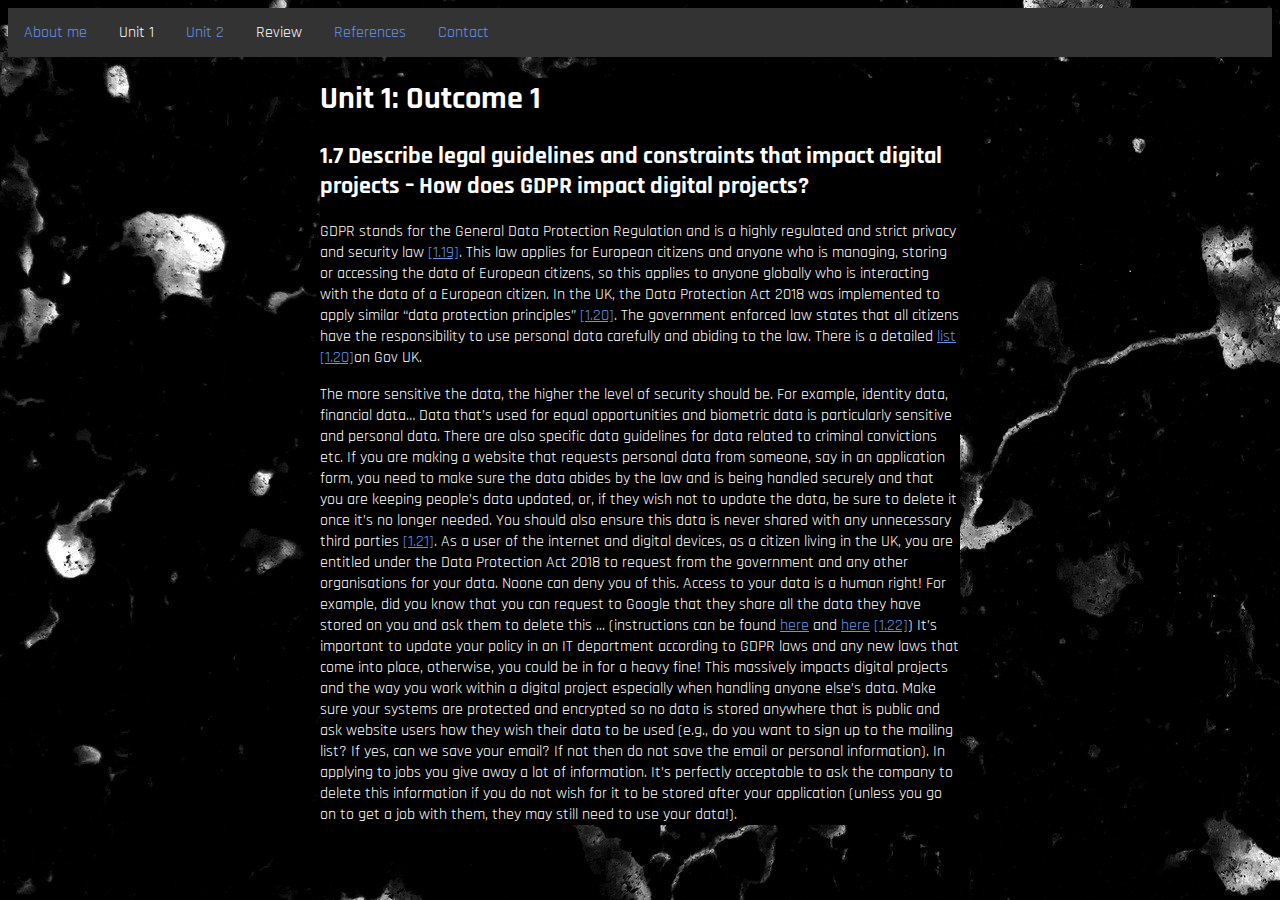
<file: unit1outcome17.html>
<!DOCTYPE html>
<html lang="en">
<head>
    <meta charset="UTF-8">
    <meta name="viewport" content="width=device-width, initial-scale=1.0">
    <title>Unit 1: Outcome 1</title>
    <link rel ="stylesheet" href="unit1outcome1.css">
    <link href="https://fonts.googleapis.com/css2?family=Rajdhani:wght@500&display=swap" rel="stylesheet">
    
    
</head>
<body>
    <!-- navigation -->
    <div class="navbar">
      <a href="index.html">About me</a>
      
      
      <div class="dropdown">
        <button class="dropbtn">Unit 1 
          <i class="fa fa-caret-down"></i>
        </button>
        <div class="dropdown-content">
          <a href="unit1outcome11.html">Outcome 1.1</a>
          <a href="unit1outcome12.html">Outcome 1.2</a>
          <a href="unit1outcome13.html">Outcome 1.3</a>
          <a href="unit1outcome14.html">Outcome 1.4</a>
          <a href="unit1outcome15.html">Outcome 1.5</a>
          <a href="unit1outcome16.html">Outcome 1.6</a>
          <a href="unit1outcome17.html">Outcome 1.7</a>
          
        </div>
      </div> 
      <a href="unit2outcome1.html">Unit 2</a>

      <div class="dropdown">
        <button class="dropbtn">Review
          <i class="fa fa-caret-down"></i>
        </button>
        <div class="dropdown-content">
          <a href="unit1outcome2.html">Outcome 2</a>
          <a href="unit1outcome3.html">Outcome 3</a>
        </div>
      </div> 
      <a href="references.html">References</a>
      <a href="contact.html">Contact</a>
      
    </div>
  </div>
 </div>
<div>
<div>
    <div class = "unit11Text">
      <h1>Unit 1: Outcome 1</h1> 
        <h2>1.7 Describe legal guidelines and constraints that impact digital projects – How does GDPR impact digital projects? </h2>
        <p>
            GDPR stands for the General Data Protection Regulation and is a highly regulated and strict privacy and security law <a href="references.html"target="_blank">[1.19]</a>. 
            
            This law applies for European citizens and anyone who is managing, storing or accessing the data of European citizens, 
            
            so this applies to anyone globally who is interacting with the data of a European citizen. 
            
            In the UK, the Data Protection Act 2018 was implemented to apply similar “data protection principles” <a href="references.html"target="_blank">[1.20]</a>.
            
             The government enforced law states that all citizens have the responsibility to use personal data carefully and abiding to the law. 
             
             There is a detailed <a href="https://www.gov.uk/data-protection"target="_blank">list</a> <a href="references.html"target="_blank">[1.20]</a>on Gov UK. </p>
             
             
<p>
The more sensitive the data, the higher the level of security should be. For example, identity data, financial data… 

Data that’s used for equal opportunities and biometric data is particularly sensitive and personal data.

 There are also specific data guidelines for data related to criminal convictions etc. 
 
 If you are making a website that requests personal data from someone, say in an application form, 
 
 you need to make sure the data abides by the law and is being handled securely and that you are keeping people’s data updated,
  
 or, if they wish not to update the data, be sure to delete it once it’s no longer needed. 
 
 You should also ensure this data is never shared with any unnecessary third parties <a href="references.html"target="_blank">[1.21]</a>.

As a user of the internet and digital devices, as a citizen living in the UK, 

you are entitled under the Data Protection Act 2018 to request from the government and any other organisations for your data. 

Noone can deny you of this. Access to your data is a human right!
 
For example, did you know that you can request to Google that they share all the data they have stored on you and ask them to delete this ...
(instructions can be found <a href="https://helpdeskgeek.com/how-to/how-to-download-your-personal-data-from-google/"target="_blank">here</a> and <a href="https://support.google.com/accounts/answer/3024190?hl=en"target="_blank">here</a>
<a href="references.html"target="_blank">[1.22]</a>)

It’s important to update your policy in an IT department according to GDPR laws and any new laws that come into place,

 otherwise, you could be in for a heavy fine! 
 
 This massively impacts digital projects and the way you work within a digital project especially when handling anyone else’s data. 
 
 Make sure your systems are protected and encrypted so no data is stored anywhere that is public and ask website users how they wish their data to be used
 
  (e.g., do you want to sign up to the mailing list? If yes, can we save your email? If not then do not save the email or personal information). 
  
  In applying to jobs you give away a lot of information. 
  
  It’s perfectly acceptable to ask the company to delete this information 
  
  if you do not wish for it to be stored after your application (unless you go on to get a job with them, they may still need to use your data!).
        </p>
   
</div>
</body>
</file>
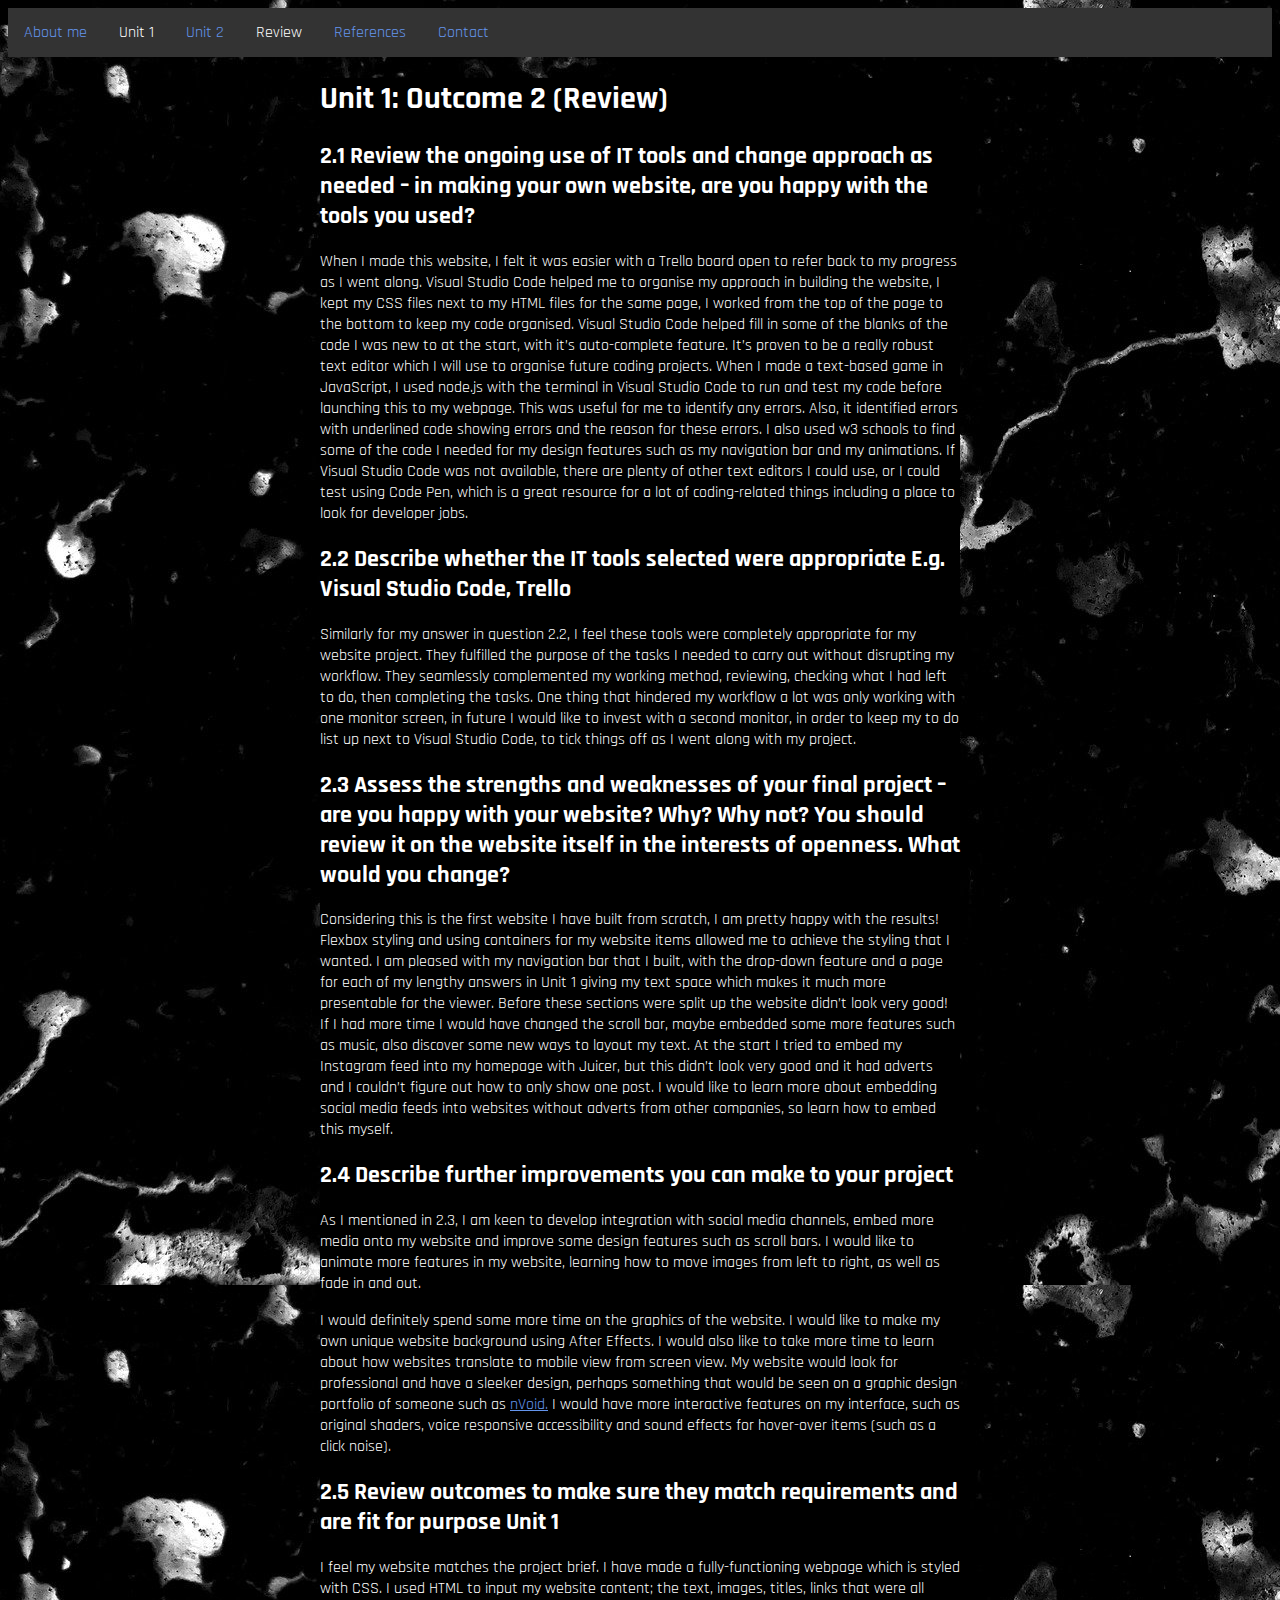
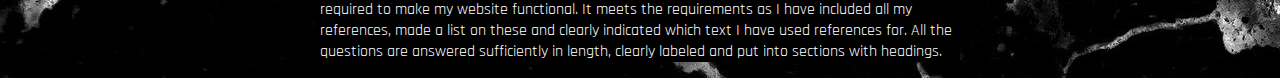
<file: unit1outcome2.html>
<!DOCTYPE html>
<html lang="en">
<head>
    <meta charset="UTF-8">
    <meta name="viewport" content="width=device-width, initial-scale=1.0">
    <title>Unit 1: Outcome 2</title>
    <link rel ="stylesheet" href="unit1review.css">
    <link href="https://fonts.googleapis.com/css2?family=Rajdhani:wght@500&display=swap" rel="stylesheet">
</head>
<body>
    <!-- navigation -->
    <div class="navbar">
      <a href="index.html">About me</a>
      
      
      <div class="dropdown">
        <button class="dropbtn">Unit 1 
          <i class="fa fa-caret-down"></i>
        </button>
        <div class="dropdown-content">
          <a href="unit1outcome11.html">Outcome 1.1</a>
          <a href="unit1outcome12.html">Outcome 1.2</a>
          <a href="unit1outcome13.html">Outcome 1.3</a>
          <a href="unit1outcome14.html">Outcome 1.4</a>
          <a href="unit1outcome15.html">Outcome 1.5</a>
          <a href="unit1outcome16.html">Outcome 1.6</a>
          <a href="unit1outcome17.html">Outcome 1.7</a>
          
        </div>
      </div> 
      <a href="unit2outcome1.html">Unit 2</a>

      <div class="dropdown">
        <button class="dropbtn">Review
          <i class="fa fa-caret-down"></i>
        </button>
        <div class="dropdown-content">
          <a href="unit1outcome2.html">Outcome 2</a>
          <a href="unit1outcome3.html">Outcome 3</a>
        </div>
      </div> 
      <a href="references.html">References</a>
      <a href="contact.html">Contact</a>
      
    </div>
  </div>
 </div>
<div>

<div class= "unit1reviewText">

<h1>Unit 1: Outcome 2 (Review) </h1>  

<p>
<h2>2.1 Review the ongoing use of IT tools and change approach as needed – in making your own website, are you happy with the tools you used?</h2>


When I made this website, I felt it was easier with a Trello board open to refer back to my progress as I went along. 
Visual Studio Code helped me to organise my approach in building the website, I kept my CSS files next to my HTML files for the same page, 
I worked from the top of the page to the bottom to keep my code organised. 
Visual Studio Code helped fill in some of the blanks of the code I was new to at the start,
 with it’s auto-complete feature. It’s proven to be a really robust text editor which I will use to 
 organise future coding projects. When I made a text-based game in JavaScript,
  I used node.js with the terminal in Visual Studio Code to run and test my code before 
  launching this to my webpage. This was useful for me to identify any errors. Also, it 
  identified errors with underlined code showing errors and the reason for these errors. 
  I also used w3 schools to find some of the code I needed for my design features such as my navigation bar and my animations. 
  If Visual Studio Code was not available, there are plenty of other text editors I could use, or I could test using Code Pen, 
  which is a great resource for a lot of coding-related things including a place to look for developer jobs. 
</p>

<p>
<h2>2.2 Describe whether the IT tools selected were appropriate E.g. Visual Studio Code, Trello</h2>

Similarly for my answer in question 2.2, I feel these tools were completely appropriate for my website project. 
They fulfilled the purpose of the tasks I needed to carry out without disrupting my workflow.
 They seamlessly complemented my working method, reviewing, checking what I had left to do, then completing the tasks. 
 One thing that hindered my workflow a lot was only working with one monitor screen, in future I would like to invest with a second monitor,
  in order to keep my to do list up next to Visual Studio Code, to tick things off as I went along with my project. 

<p>
<h2>2.3 Assess the strengths and weaknesses of your final project – are you happy with your website? 
  Why? Why not? You should review it on the website itself in the interests of openness. What would you change? </h2>

Considering this is the first website I have built from scratch, 
I am pretty happy with the results! Flexbox styling and using containers for my website
 items allowed me to achieve the styling that I wanted. I am pleased with my navigation bar that 
 I built, with the drop-down feature and a page for each of my lengthy answers in Unit 1 giving my 
 text space which makes it much more presentable for the viewer. Before these sections were split up the 
 website didn’t look very good! If I had more time I would have changed the scroll bar, maybe embedded some more 
 features such as music, also discover some new ways to layout my text. At the start I tried to embed my Instagram
  feed into my homepage with Juicer, but this didn’t look very good and it had adverts and I couldn’t figure 
  out how to only show one post. I would like to learn more about embedding social media feeds into websites
   without adverts from other companies, so learn how to embed this myself. 

</p>
<p>   
<h2>2.4 Describe further improvements you can make to your project</h2>

As I mentioned in 2.3, I am keen to develop integration with social media channels, 
embed more media onto my website and improve some design features such as scroll bars.
 I would like to animate more features in my website, learning how to move images from left to right, 
 as well as fade in and out. 
</p>
<p>
I would definitely spend some more time on the graphics of the website.
 I would like to make my own unique website background using After Effects.
  I would also like to take more time to learn about how websites translate to mobile view 
  from screen view. My website would look for professional and have a sleeker design, perhaps 
  something that would be seen on a graphic design portfolio of someone such as <a href= "https://nvoid.com/">nVoid.</a> 
  I would have more interactive features on my interface, such as original shaders, 
  voice responsive accessibility 
and sound effects for hover-over items (such as a click noise). 
</p>
<p>
<h2>2.5 Review outcomes to make sure they match requirements and are fit for purpose Unit 1 </h2>

I feel my website matches the project brief. I have made a fully-functioning webpage which is styled with CSS. 
I used HTML to input my website content; the text, images, titles, links that were all required to make my website functional. 
It meets the requirements as I have included all my references, made a list on these and clearly indicated which text I have used 
references for. 
All the questions are answered sufficiently in length, clearly labeled and put into sections with headings. 
</p>

</div>
</body>
</html>
</file>
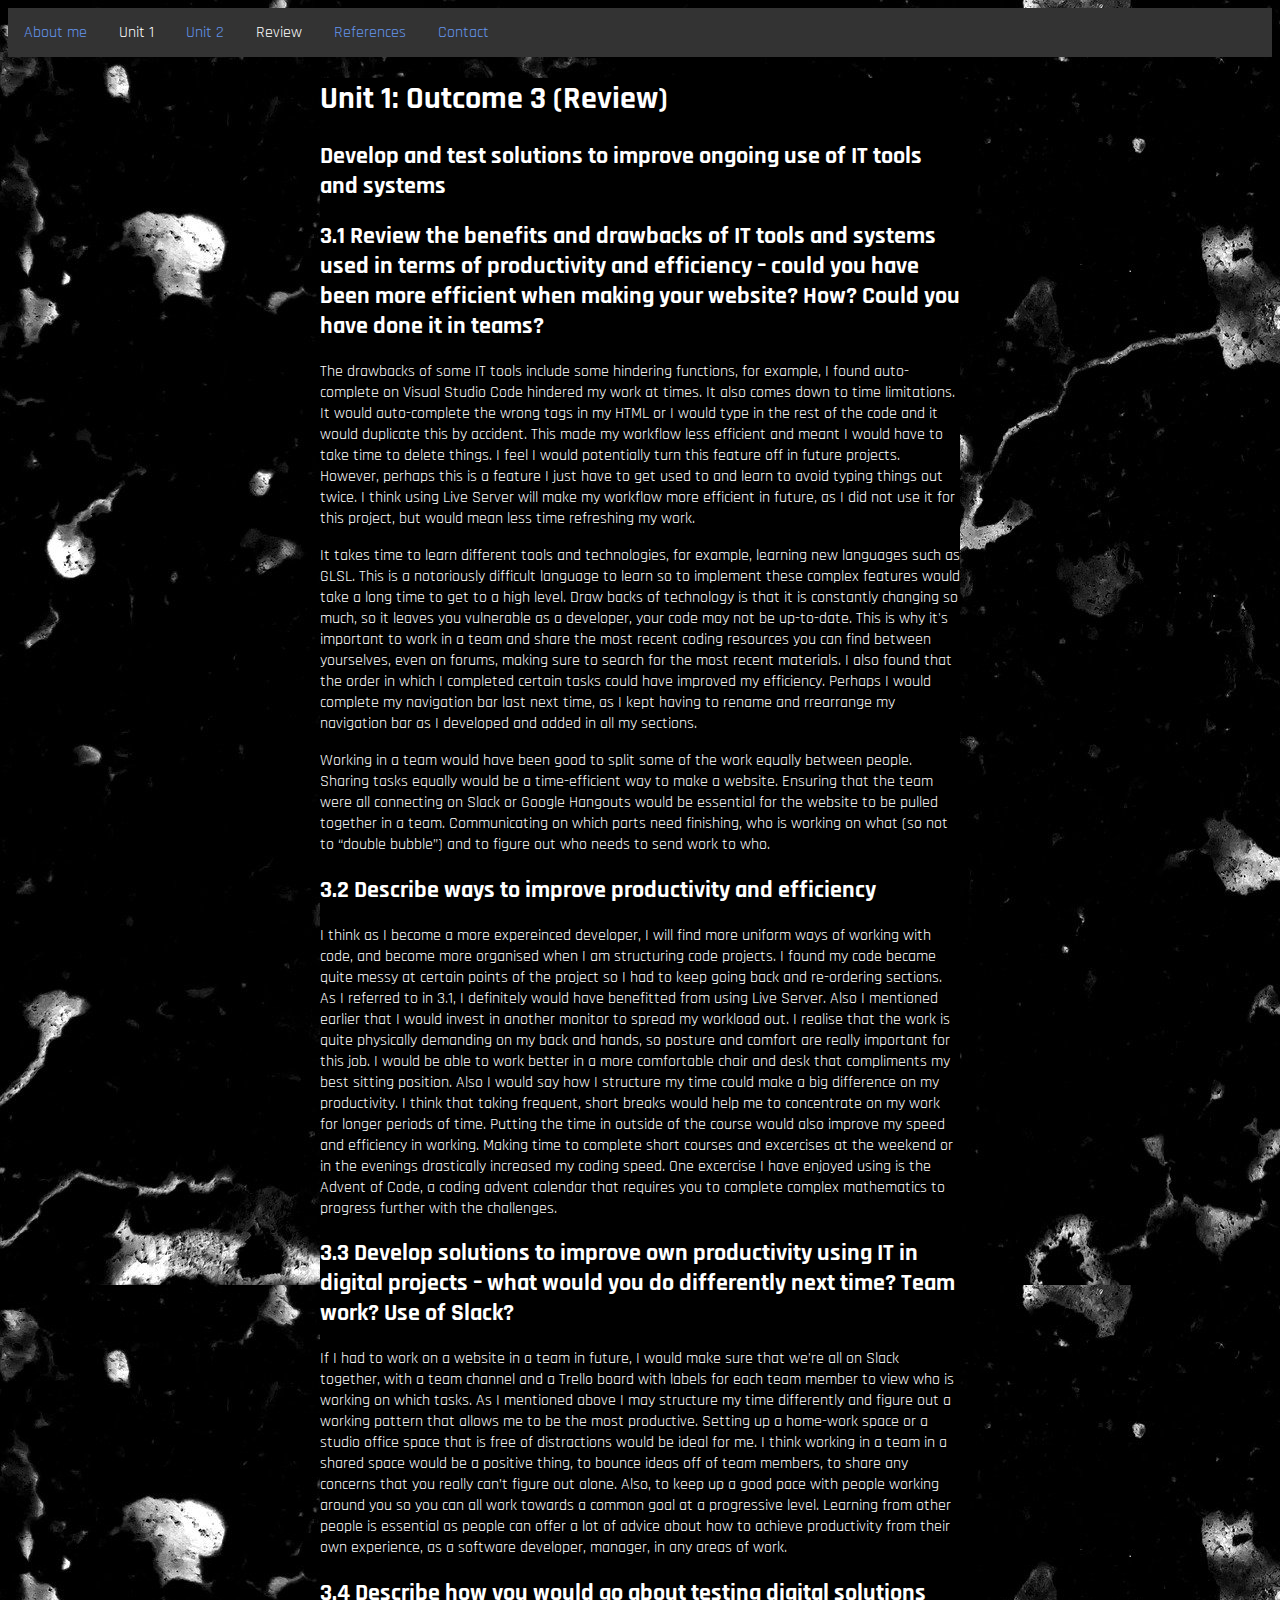
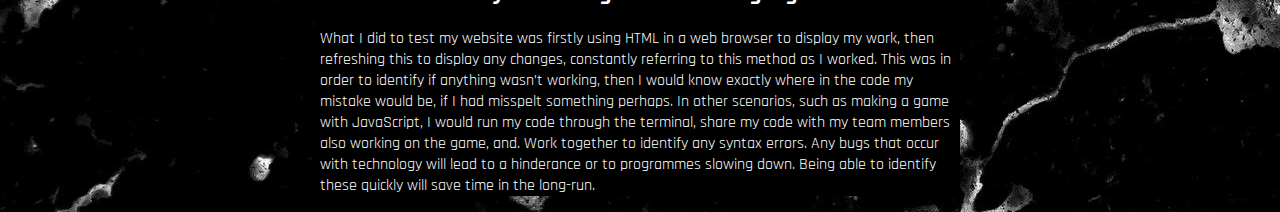
<file: unit1outcome3.html>
<!DOCTYPE html>
<html lang="en">
<head>
    <meta charset="UTF-8">
    <meta name="viewport" content="width=device-width, initial-scale=1.0">
    <title>Unit 1: Outcome 3</title>
    <link href="https://fonts.googleapis.com/css2?family=Rajdhani:wght@500&display=swap" rel="stylesheet">
    <link rel ="stylesheet" href="unit1review.css">
</head>
<body>
    <!-- navigation -->
    <div class="navbar">
      <a href="index.html">About me</a>
      
      
      <div class="dropdown">
        <button class="dropbtn">Unit 1 
          <i class="fa fa-caret-down"></i>
        </button>
        <div class="dropdown-content">
          <a href="unit1outcome11.html">Outcome 1.1</a>
          <a href="unit1outcome12.html">Outcome 1.2</a>
          <a href="unit1outcome13.html">Outcome 1.3</a>
          <a href="unit1outcome14.html">Outcome 1.4</a>
          <a href="unit1outcome15.html">Outcome 1.5</a>
          <a href="unit1outcome16.html">Outcome 1.6</a>
          <a href="unit1outcome17.html">Outcome 1.7</a>
          
        </div>
      </div> 
      <a href="unit2outcome1.html">Unit 2</a>

      <div class="dropdown">
        <button class="dropbtn">Review
          <i class="fa fa-caret-down"></i>
        </button>
        <div class="dropdown-content">
          <a href="unit1outcome2.html">Outcome 2</a>
          <a href="unit1outcome3.html">Outcome 3</a>
        </div>
      </div> 
      <a href="references.html">References</a>
      <a href="contact.html">Contact</a>
      
    </div>
  </div>
 </div>
<div class= "unit1reviewText">
  <h1>Unit 1: Outcome 3 (Review)</h1>
  <h2>Develop and test solutions to improve ongoing use of IT tools and systems </h2>
  
  <p>
  <h2>3.1 Review the benefits and drawbacks of IT tools and systems used in terms of productivity and efficiency – 
    could you have been more efficient when making your website? How? 
    Could you have done it in teams? </h2>
  
  The drawbacks of some IT tools include some hindering functions, for example, 
  I found auto-complete on Visual Studio Code hindered my work at times. It also comes down to time limitations.
  It would auto-complete the wrong tags in my HTML or I would type in the rest of the code and it would duplicate this by accident. 
  This made my workflow less efficient and meant I would have to take time to delete things. 
  I feel I would potentially turn this feature off in future projects. 
  However, perhaps this is a feature I just have to get used to and learn to avoid typing things out twice.
   I think using Live Server will make my workflow more efficient in future, as I did not use it for this project, 
   but would mean less time refreshing my work.
  
  </p>
  <p>
  It takes time to learn different tools and technologies, for example, learning new languages such as GLSL. This is a notoriously
  difficult language to learn so to implement these complex features would take a long time to get to a  high level. Draw backs of 
  technology is that it is constantly changing so much, so it leaves you vulnerable as a developer, your code may not be 
  up-to-date. This is why it's important to work in a team and share the most recent coding resources you can find
  between yourselves, even on forums, making sure to search for the most recent materials. 
  I also found that the order in which I completed certain tasks could have improved my efficiency. 
  Perhaps I would complete my navigation bar last next time, as I kept having to rename and rrearrange
  my navigation bar as I developed and added in all my sections.
  
  </p>
  <p>Working in a team would have been good to split some of the work equally between people. 
    Sharing tasks equally would be a time-efficient way to make a website. 
    Ensuring that the team were all connecting on Slack or Google Hangouts would be essential 
    for the website to be pulled together in a team. 
    Communicating on which parts need finishing, who is working on what 
    (so not to “double bubble”) and to figure out who needs to send work to who. 
  </p>
  <p>
  <h2>3.2 Describe ways to improve productivity and efficiency </h2>
  
  I think as I become a more expereinced developer, I will find more uniform ways of working with code,
  and become more organised when I am structuring code projects. I found my code became quite messy at certain
  points of the project so I had to keep going back and re-ordering sections.
  As I referred to in 3.1, I definitely would have benefitted from using Live Server. 
  Also I mentioned earlier that I would invest in another monitor to spread my workload out. 
  I realise that the work is quite physically demanding on my back and hands, so posture and comfort are really 
  important for this job. I would be able to work better in a more comfortable chair and desk that compliments
   my best sitting position. Also I would say how I structure my time could make a big difference
    on my productivity. I think that taking frequent, short breaks would help me to concentrate on my work for 
    longer periods of time. Putting the time in outside of the course would also improve my speed and efficiency in working.
    Making time to complete short courses and excercises at the weekend or in the evenings drastically increased my coding speed. 
    One excercise I have enjoyed using is the <a her="https://adventofcode.com/">Advent of Code</a>, a coding advent calendar
    that requires you to complete complex mathematics to progress further with the challenges. 
  
  </p>
  <p>
  <h2>3.3 Develop solutions to improve own productivity using IT in digital projects – 
    what would you do differently next time? Team work? Use of Slack? </h2>
  
  If I had to work on a website in a team in future, 
  I would make sure that we’re all on Slack together, 
  with a team channel and a Trello board with labels for each team member 
  to view who is working on which tasks. As I mentioned above I may structure 
  my time differently and figure out a working pattern that allows me to be the
   most productive. Setting up a home-work space or a studio office space that is 
   free of distractions would be ideal for me. I think working in a team in a shared
    space would be a positive thing, to bounce ideas off of team members,
     to share any concerns that you really can’t figure out alone. Also, 
     to keep up a good pace with people working around you so you can all
      work towards a common goal at a progressive level. Learning from other 
      people is essential as people can offer a lot of advice about how to 
      achieve productivity from their own experience, as a software developer,
       manager, in any areas of work. 
  </p>
  <p>
  <h2>3.4 Describe how you would go about testing digital solutions </h2>
  
  What I did to test my website was firstly using HTML in a web browser
   to display my work, then refreshing this to display any changes, constantly 
   referring to this method as I worked. This was in order to identify if anything 
   wasn’t working, then I would know exactly where in the code my mistake would be, 
   if I had misspelt something perhaps. In other scenarios, such as making a game
   with JavaScript, I would run my code through the terminal, share my 
   code with my team members also working on the game, and. Work together
    to identify any syntax errors. 
    Any bugs that occur with technology will lead to a hinderance or to programmes slowing down. Being able to identify these
  quickly will save time in the long-run.
  
  </p>
  </div>
</body>
</html>
</file>
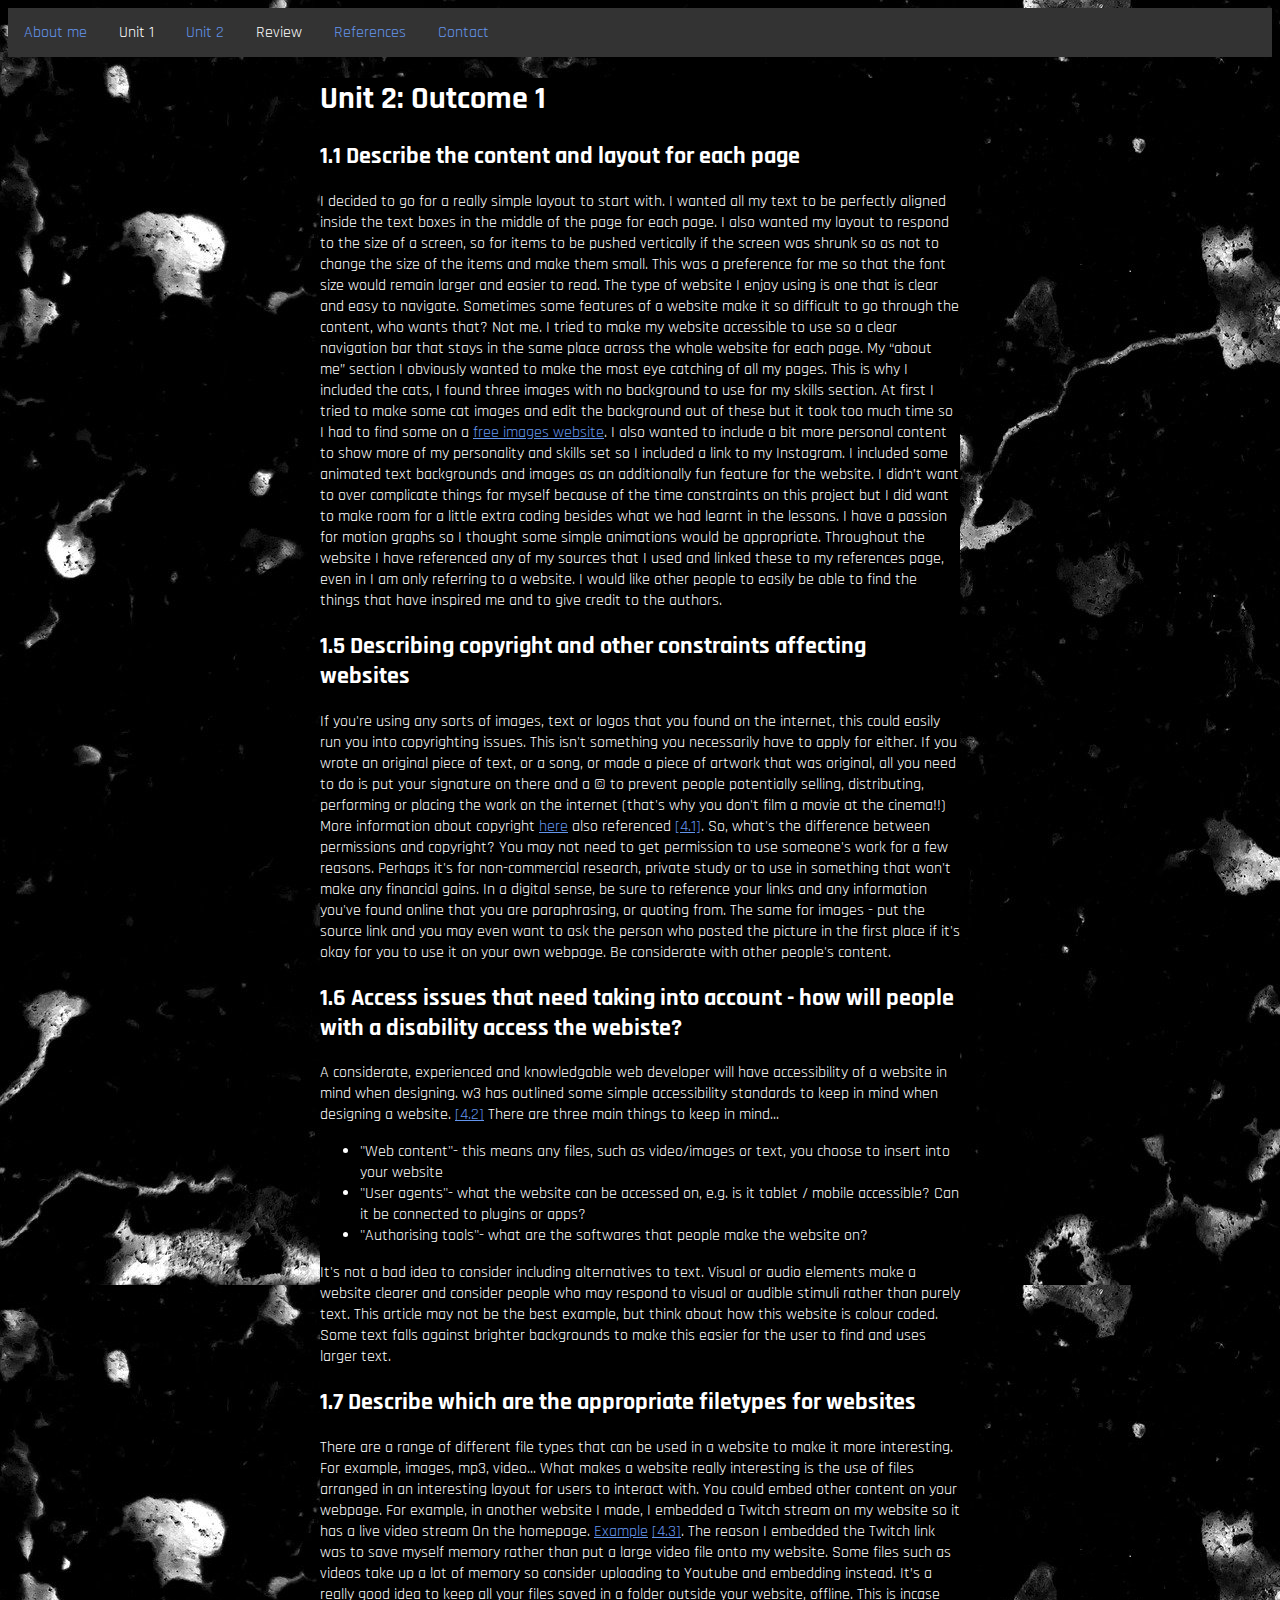
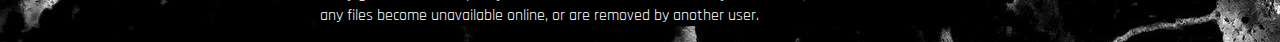
<file: unit2outcome1.html>
<!DOCTYPE html>
<html lang="en">
<head>
    <meta charset="UTF-8">
    <meta name="viewport" content="width=device-width, initial-scale=1.0">
    <title>Unit 2: Outcome 1</title>
    <link rel ="stylesheet" href="unit2outcome1.css">
    <link href="https://fonts.googleapis.com/css2?family=Rajdhani:wght@500&display=swap" rel="stylesheet">
</head>
<body>
    <!-- navigation -->
    <div class="navbar">
      <a href="index.html">About me</a>
      
      
      <div class="dropdown">
        <button class="dropbtn">Unit 1 
          <i class="fa fa-caret-down"></i>
        </button>
        <div class="dropdown-content">
          <a href="unit1outcome11.html">Outcome 1.1</a>
          <a href="unit1outcome12.html">Outcome 1.2</a>
          <a href="unit1outcome13.html">Outcome 1.3</a>
          <a href="unit1outcome14.html">Outcome 1.4</a>
          <a href="unit1outcome15.html">Outcome 1.5</a>
          <a href="unit1outcome16.html">Outcome 1.6</a>
          <a href="unit1outcome17.html">Outcome 1.7</a>
          
        </div>
      </div> 
      <a href="unit2outcome1.html">Unit 2</a>

      <div class="dropdown">
        <button class="dropbtn">Review
          <i class="fa fa-caret-down"></i>
        </button>
        <div class="dropdown-content">
          <a href="unit1outcome2.html">Outcome 2</a>
          <a href="unit1outcome3.html">Outcome 3</a>
        </div>
      </div> 
      <a href="references.html">References</a>
      <a href="contact.html">Contact</a>
      
    </div>
  </div>
 </div>
<div>
<div>
    
  </div>
</div>
    <div>
    <div class= "unit2text">
        <h1>Unit 2: Outcome 1</h1>
        <p>
          <h2>1.1 Describe the content and layout for each page</h2>
          I decided to go for a really simple layout to start with.
           I wanted all my text to be perfectly aligned inside the text boxes in the middle of the page for each page. 
           I also wanted my layout to respond to the size of a screen, so for items to be pushed vertically if the screen
           was shrunk so as not to change the size of the items and make them small. This was a preference for me so that the 
           font size would remain larger and easier to read. The type of website I enjoy using is one that is clear and easy to navigate.
            Sometimes some features of a website make it so difficult to go through the content, who wants that? Not me. I tried to make
             my website accessible to use so a clear navigation bar that stays in the same place across the whole website for each page.

My “about me” section I obviously wanted to make the most eye catching of all my pages. This is why I included the cats,
 I found three images with no background to use for my skills section. At first I tried to make some cat images and edit 
 the background out of these but it took too much time so I had to find some on a <a href="http://freepngimages.com/"target="_blank">free images website</a>. I also wanted 
 to include a bit more personal content to show more of my personality and skills set so I included a link to my Instagram. 

I included some animated text backgrounds and images as an additionally fun feature for the website.
 I didn’t want to over complicate things for myself because of the time constraints on this project but I did want 
 to make room for a little extra coding besides what we had learnt in the lessons. I have a passion for motion graphs so 
 I thought some simple animations would be appropriate. 

Throughout the website I have referenced any of my sources that I used and linked these to my references page,
 even in I am only referring to a website. I would like other people to easily be able to find the things that
  have inspired me and to give credit to the authors. 

        </p>
        <h2>1.5 Describing copyright and other constraints affecting websites </h2>
        <p>
            If you're using any sorts of images, text or logos that you found on the internet, this could
            
            easily run you into copyrighting issues. This isn't something you necessarily have to apply for either.
            
            If you wrote an original piece of text, or a song, or made a piece of artwork that was original, all
            
            you need to do is put your signature on there and a © to prevent people potentially selling,
            
            distributing, performing or placing the work on the internet (that's why you don't film a movie at the cinema!!)
            
            More information about copyright <a href="https://www.gov.uk/copyright"target="_blank">here</a> also referenced <a href="references.html"target="_blank">[4.1]</a>.
            
            So, what's the difference between permissions and copyright? 
            
            You may not need to get permission to use someone's work for a few reasons.
            
            Perhaps it's for non-commercial research, private study or to use in something that won't make
            
            any financial gains. In a digital sense, be sure to reference your links and any information
            
            you've found online that you are paraphrasing, or quoting from. The same for images - put the source link
            
            and you may even want to ask the person who posted the picture in the first place if it's okay for you to use  it
            
            on your own webpage. Be considerate with other people's content. 
        </p>

        <h2>1.6 Access issues that need taking into account - how will people with a disability access the webiste? </h2>
        <p>
           A considerate, experienced and knowledgable web developer will have accessibility of a website in mind when designing.
           
           w3 has outlined some simple accessibility standards to keep in mind when designing a website. <a href="references.html"target="_blank">[4.2]</a>
           
           There are three main things to keep in mind... 
           
           <ul>
               <li>"Web content"- this means any files, such as video/images or text, you choose to insert into your website</li>
               <li>"User agents"- what the website can be accessed on, e.g. is it tablet / mobile accessible? Can it be connected
                   
                   to plugins or apps?
               </li>
               <li>"Authorising tools"- what are the softwares that people make the website on? </li>
            </ul>
               
               
               It's not a bad idea to consider including alternatives to text. Visual or audio elements make a website 
               
               clearer and consider people who may respond to visual or audible stimuli rather than purely text. 
               
               This article may not be the best example, but think about how this website is colour coded. Some text
               
               falls against brighter backgrounds to make this easier for the user to find and uses larger text.  
        </p>
  

   
        <h2>1.7 Describe which are the appropriate filetypes for websites</h2>
        <p>
           There are a range of different file types that can be used in a website to make it more interesting.
           
           For example, images, mp3, video...
         
			
What makes a website really interesting is the use of files

arranged in an interesting layout for users to interact with. 

You could embed other content on your webpage.

For example, in another website I made, I embedded a

Twitch stream on my website so it has a live video stream

On the homepage.  <a href="https://vamcollab.com/"target="_blank">Example</a> <a href="references.html"target="_blank">[4.3]</a>.

The reason I embedded the Twitch link was to save myself memory rather than put a large

video file onto my website. Some files such as videos take up a lot of memory so consider uploading to Youtube and embedding instead.

It’s a really good idea to keep all your files saved in a folder outside your website, offline.

This is incase any files become unavailable online, or are removed by another user.

        </p>
    </div>
</body>
</html>
</file>
<file: izzyBlog.css>
body {
  background-image: url('black.jpg');
  font-family: 'Rajdhani', sans-serif;
    color: white;
    align-items: center;
    
    
    /* letter-spacing: 1px;
    line-height: 1.2; */ 
    }

 
    .navbar {
      overflow: hidden;
      background-color: #333;
    }
    
    .navbar a {
      float: left;
      font-size: 16px;
      color: white;
      text-align: center;
      padding: 14px 16px;
      text-decoration: none;
    }
    
    .dropdown {
      float: left;
      overflow: hidden;
    }
    
    .dropdown .dropbtn {
      font-size: 16px;  
      border: none;
      outline: none;
      color: white;
      padding: 14px 16px;
      background-color: inherit;
      font-family: 'Rajdhani', sans-serif;
      margin: 0;
    }
    
    .navbar a:hover, .dropdown:hover .dropbtn {
      /* background-color:hotpink; */
      background-color: #ddd;
    }
    
    .dropdown-content {
      display: none;
      position: absolute;
      background-color: hotpink;
      min-width: 160px;
      box-shadow: 0px 8px 16px 0px rgba(0,0,0,0.2);
      z-index: 1;
    }
    
    .dropdown-content a {
      float: none;
      color: black;
      padding: 12px 16px;
      text-decoration: none;
      display: block;
      text-align: left;
    }
    
    .dropdown-content a:hover {
      background-color: #ddd;
    }
    
    .dropdown:hover .dropdown-content {
      display: block;
    }
    
    a:link {
      color: cornflowerblue;
    }
    a:active {
      color: cornflowerblue;
    }
    a:visited {
      color: cornflowerblue;
    }
    a:hover {
      color: hotpink;
    }
    
    
 

  .mainText {
    align-items: center;
      font-family: 'Rajdhani', sans-serif;
    color: white;
    background-color: black;
    animation-name: example;
    animation-duration: 5s;
    animation-direction: alternate;
    animation-iteration-count: infinite;
    width: 60vw;
    margin: auto;
        
  }
    /* The element to apply the animation to */
  @keyframes example {
    from {background-color:black;}
    to {background-color: hotpink;}
  }

   
 
  .row {
    /* display: flex; */
    flex: 1;
    padding: 1px;
  }

  
  
  .column {
    float: left;
    width: 31.33%;
    padding: 14px;
    
  }
  .centered {
    position: absolute;
    top: 50%;
    left: 50%;
    transform: translate(-50%, -50%);
  }
</file>
<file: contact.css>
body {
  background-image: url('black.jpg');
  font-family: 'Rajdhani', sans-serif;
  color: white;
 
  }
  
  a:hover {
    color: hotpink;
  }
  .navbar {
    overflow: hidden;
    background-color: #333;
  }
  
  .navbar a {
    float: left;
    font-size: 16px;
    color: white;
    text-align: center;
    padding: 14px 16px;
    text-decoration: none;
  }
  
  .dropdown {
    float: left;
    overflow: hidden;
  }
  
  .dropdown .dropbtn {
    font-size: 16px;  
    border: none;
    outline: none;
    color: white;
    padding: 14px 16px;
    background-color: inherit;
    font-family: 'Rajdhani', sans-serif;
    margin: 0;
  }
  
  .navbar a:hover, .dropdown:hover .dropbtn {
    /* background-color:hotpink; */
    background-color: #ddd;
  }
  
  .dropdown-content {
    display: none;
    position: absolute;
    background-color: hotpink;
    min-width: 160px;
    box-shadow: 0px 8px 16px 0px rgba(0,0,0,0.2);
    z-index: 1;
  }
  
  .dropdown-content a {
    float: none;
    color: black;
    padding: 12px 16px;
    text-decoration: none;
    display: block;
    text-align: left;
  }
  
  .dropdown-content a:hover {
    background-color: #ddd;
  }
  
  .dropdown:hover .dropdown-content {
    display: block;
  }
  .contactText {
 
    align-items: center;
    font-family: 'Rajdhani', sans-serif;
  color: white;
  background-color: black;
  animation-name: example;
  animation-duration: 5s;
  animation-direction: alternate;
  animation-iteration-count: infinite;
  width: 60vw;
  margin: auto;
      
}
@keyframes example {
  from {background-color:black;}
  to {background-color: hotpink;}
}


   h1 {
    font-family: 'Rajdhani', sans-serif;
    color: white;

   } 
   
   h2 {
    font-family: 'Rajdhani', sans-serif;
    color: white;

   }

   a:link {
    color: cornflowerblue;
  }
  a:active {
    color: cornflowerblue;
  }
  a:visited {
    color: cornflowerblue;
  }
  a:hover {
    color: hotpink;
  }
  

   .carp {
    width: 60vw;
    padding-left: 20vw;
    animation-name: example2;
  animation-duration: 2.5s;
  animation-direction: alternate;
  animation-iteration-count: infinite;
  align-items: center;
  transition: width 2s;
   }

   @keyframes example2 {
      0% {opacity: 0;}
      100% {opacity: 1;}
   }
</file>
<file: reference.css>
body {
  background-image: url('black.jpg');
  font-family: 'Rajdhani', sans-serif;
  color: white;
  
  }

  
  .navbar {
    overflow: hidden;
    background-color: #333;
  }
  
  .navbar a {
    float: left;
    font-size: 16px;
    color: white;
    text-align: center;
    padding: 14px 16px;
    text-decoration: none;
  }
  
  .dropdown {
    float: left;
    overflow: hidden;
  }
  
  .dropdown .dropbtn {
    font-size: 16px;  
    border: none;
    outline: none;
    color: white;
    padding: 14px 16px;
    background-color: inherit;
    font-family: 'Rajdhani', sans-serif;
    margin: 0;
  }
  
  .navbar a:hover, .dropdown:hover .dropbtn {
    /* background-color:hotpink; */
    background-color: #ddd;
  }
  
  .dropdown-content {
    display: none;
    position: absolute;
    background-color: hotpink;
    min-width: 160px;
    box-shadow: 0px 8px 16px 0px rgba(0,0,0,0.2);
    z-index: 1;
  }
  
  .dropdown-content a {
    float: none;
    color: black;
    padding: 12px 16px;
    text-decoration: none;
    display: block;
    text-align: left;
  }
  
  .dropdown-content a:hover {
    background-color: #ddd;
  }
  
  .dropdown:hover .dropdown-content {
    display: block;
  }

  a:link {
    color: cornflowerblue;
  }
  a:active {
    color: cornflowerblue;
  }
  a:visited {
    color: cornflowerblue;
  }
  a:hover {
    color: hotpink;
  }
  
  
  .referenceText {
    /* background-color: aquamarine; */
    color: white;
    text-align: center;
    background-color: black;
    text-align: left;
    width: 50vw;
    display: flexbox;
    border-left: black;
    border-right: black;
    margin-left: auto;
        margin-right: auto;
  }
</file>
<file: unit1outcome1.css>
body {
    
  background-image: url('black.jpg');
  font-family: 'Rajdhani', sans-serif;
  color: white;
}


.navbar {
  overflow: hidden;
  background-color: #333;
}

.navbar a {
  float: left;
  font-size: 16px;
  color: white;
  text-align: center;
  padding: 14px 16px;
  text-decoration: none;
}

.dropdown {
  float: left;
  overflow: hidden;
}

.dropdown .dropbtn {
  font-size: 16px;  
  border: none;
  outline: none;
  color: white;
  padding: 14px 16px;
  background-color: inherit;
  font-family: 'Rajdhani', sans-serif;
  margin: 0;
}

.navbar a:hover, .dropdown:hover .dropbtn {
  /* background-color:hotpink; */
  background-color: #ddd;
}

.dropdown-content {
  display: none;
  position: absolute;
  background-color: hotpink;
  min-width: 160px;
  box-shadow: 0px 8px 16px 0px rgba(0,0,0,0.2);
  z-index: 1;
}

.dropdown-content a {
  float: none;
  color: black;
  padding: 12px 16px;
  text-decoration: none;
  display: block;
  text-align: left;
}

.dropdown-content a:hover {
  background-color: #ddd;
}

.dropdown:hover .dropdown-content {
  display: block;
}

a:link {
  color: cornflowerblue;
}
a:active {
  color: cornflowerblue;
}
a:visited {
  color: cornflowerblue;
}
a:hover {
  color: hotpink;
}


    


  
.unit11Text {
  color: white;
  background-color: black;
  text-align: left;
  width: 50vw;
  display: flexbox;
  border-left: black;
  border-right: black;
  margin-left: auto;
      margin-right: auto;
}

.unit11Text2{
  color: white;
  background-color: black;
  text-align: left;
  width: 50vw;
  display: flexbox;
  border-left: black;
  border-right: black;
  margin-left: auto;
      margin-right: auto;
}



    .image-container {
      background: url('exampleMatrix.png');
      align-items: left;
      width: 50vw;
      height: 200px;
      background-repeat: no-repeat;
      background-size: contain;
      display: block;
      margin-left: auto;
      margin-right: auto;
      
      /* border: 1px solid red; */
    }

    .imgageCenter {
      align-items: center;
      
      width: 60vw;;
    }
        /*
</file>
<file: unit1review.css>
body {
      
    background-image: url('black.jpg');
    font-family: 'Rajdhani', sans-serif;
    color: white;
}


.navbar {
  overflow: hidden;
  background-color: #333;
}

.navbar a {
  float: left;
  font-size: 16px;
  color: white;
  text-align: center;
  padding: 14px 16px;
  text-decoration: none;
}

.dropdown {
  float: left;
  overflow: hidden;
}

.dropdown .dropbtn {
  font-size: 16px;  
  border: none;
  outline: none;
  color: white;
  padding: 14px 16px;
  background-color: inherit;
  font-family: 'Rajdhani', sans-serif;
  margin: 0;
}

.navbar a:hover, .dropdown:hover .dropbtn {
  /* background-color:hotpink; */
  background-color: #ddd;
}

.dropdown-content {
  display: none;
  position: absolute;
  background-color: hotpink;
  min-width: 160px;
  box-shadow: 0px 8px 16px 0px rgba(0,0,0,0.2);
  z-index: 1;
}

.dropdown-content a {
  float: none;
  color: black;
  padding: 12px 16px;
  text-decoration: none;
  display: block;
  text-align: left;
}

.dropdown-content a:hover {
  background-color: #ddd;
}

.dropdown:hover .dropdown-content {
  display: block;
}

a:link {
  color: cornflowerblue;
}
a:active {
  color: cornflowerblue;
}
a:visited {
  color: cornflowerblue;
}
a:hover {
  color: hotpink;
}


    
  .unit1reviewText {
    color: white;
    background-color: black;
    text-align: left;
    width: 50vw;
    display: flexbox;
    border-left: black;
    border-right: black;
    margin-left: auto;
        margin-right: auto;
  }
</file>
<file: unit2outcome1.css>
body {
  background-image: url('black.jpg');
  font-family: 'Rajdhani', sans-serif;
      color: white;  
    
  }

  
  .navbar {
    overflow: hidden;
    background-color: #333;
  }
  
  .navbar a {
    float: left;
    font-size: 16px;
    color: white;
    text-align: center;
    padding: 14px 16px;
    text-decoration: none;
  }
  
  .dropdown {
    float: left;
    overflow: hidden;
  }
  
  .dropdown .dropbtn {
    font-size: 16px;  
    border: none;
    outline: none;
    color: white;
    padding: 14px 16px;
    background-color: inherit;
    font-family: 'Rajdhani', sans-serif;
    margin: 0;
  }
  
  .navbar a:hover, .dropdown:hover .dropbtn {
    /* background-color:hotpink; */
    background-color: #ddd;
  }
  
  .dropdown-content {
    display: none;
    position: absolute;
    background-color: hotpink;
    min-width: 160px;
    box-shadow: 0px 8px 16px 0px rgba(0,0,0,0.2);
    z-index: 1;
  }
  
  .dropdown-content a {
    float: none;
    color: black;
    padding: 12px 16px;
    text-decoration: none;
    display: block;
    text-align: left;
  }
  
  .dropdown-content a:hover {
    background-color: #ddd;
  }
  
  .dropdown:hover .dropdown-content {
    display: block;
  }

  a:link {
    color: cornflowerblue;
  }
  a:active {
    color: cornflowerblue;
  }
  a:visited {
    color: cornflowerblue;
  }
  a:hover {
    color: hotpink;
  }
  

  .unit2text {
    color: white;
    background-color: black;
    text-align: left;
    width: 50vw;
    display: flexbox;
    border-left: black;
    border-right: black;
    margin-left: auto;
        margin-right: auto;
  }
</file>
